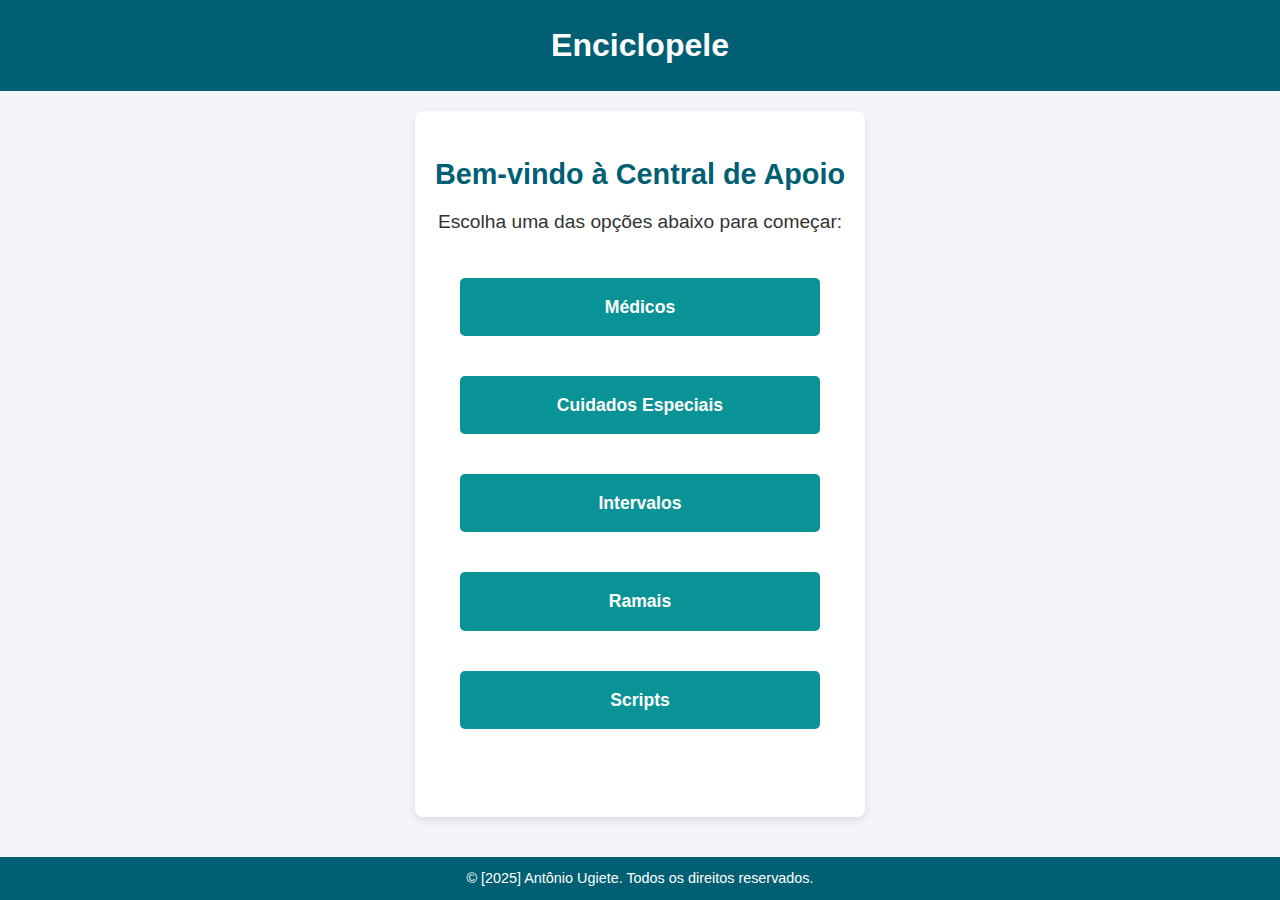
<file: index.html>
<!DOCTYPE html>
<html lang="pt-BR">
<head>
    <meta charset="UTF-8">
    <meta name="viewport" content="width=device-width, initial-scale=1.0">
    <title>Enciclopele</title>
    <link rel="stylesheet" href="styles.css">
</head>
<body>
    <header>
        <div class="logo">
            <h1>Enciclopele</h1>
        </div>
    </header>

    <main>
        <section>
            <h2>Bem-vindo à Central de Apoio</h2>
            <p>Escolha uma das opções abaixo para começar:</p>
            <div class="buttons">
                <a href="medicos.html">Médicos</a>
                <a href="cuidados.html">Cuidados Especiais</a>
                <a href="intervalos.html">Intervalos</a>
                <a href="ramais.html">Ramais</a>
                <a href="scripts.html">Scripts</a>
            </div>
        </section>
    </main>

    <footer>
        <p>&copy; [2025] Antônio Ugiete. Todos os direitos reservados.</p>
    </footer>
</body>
</html>
</file>
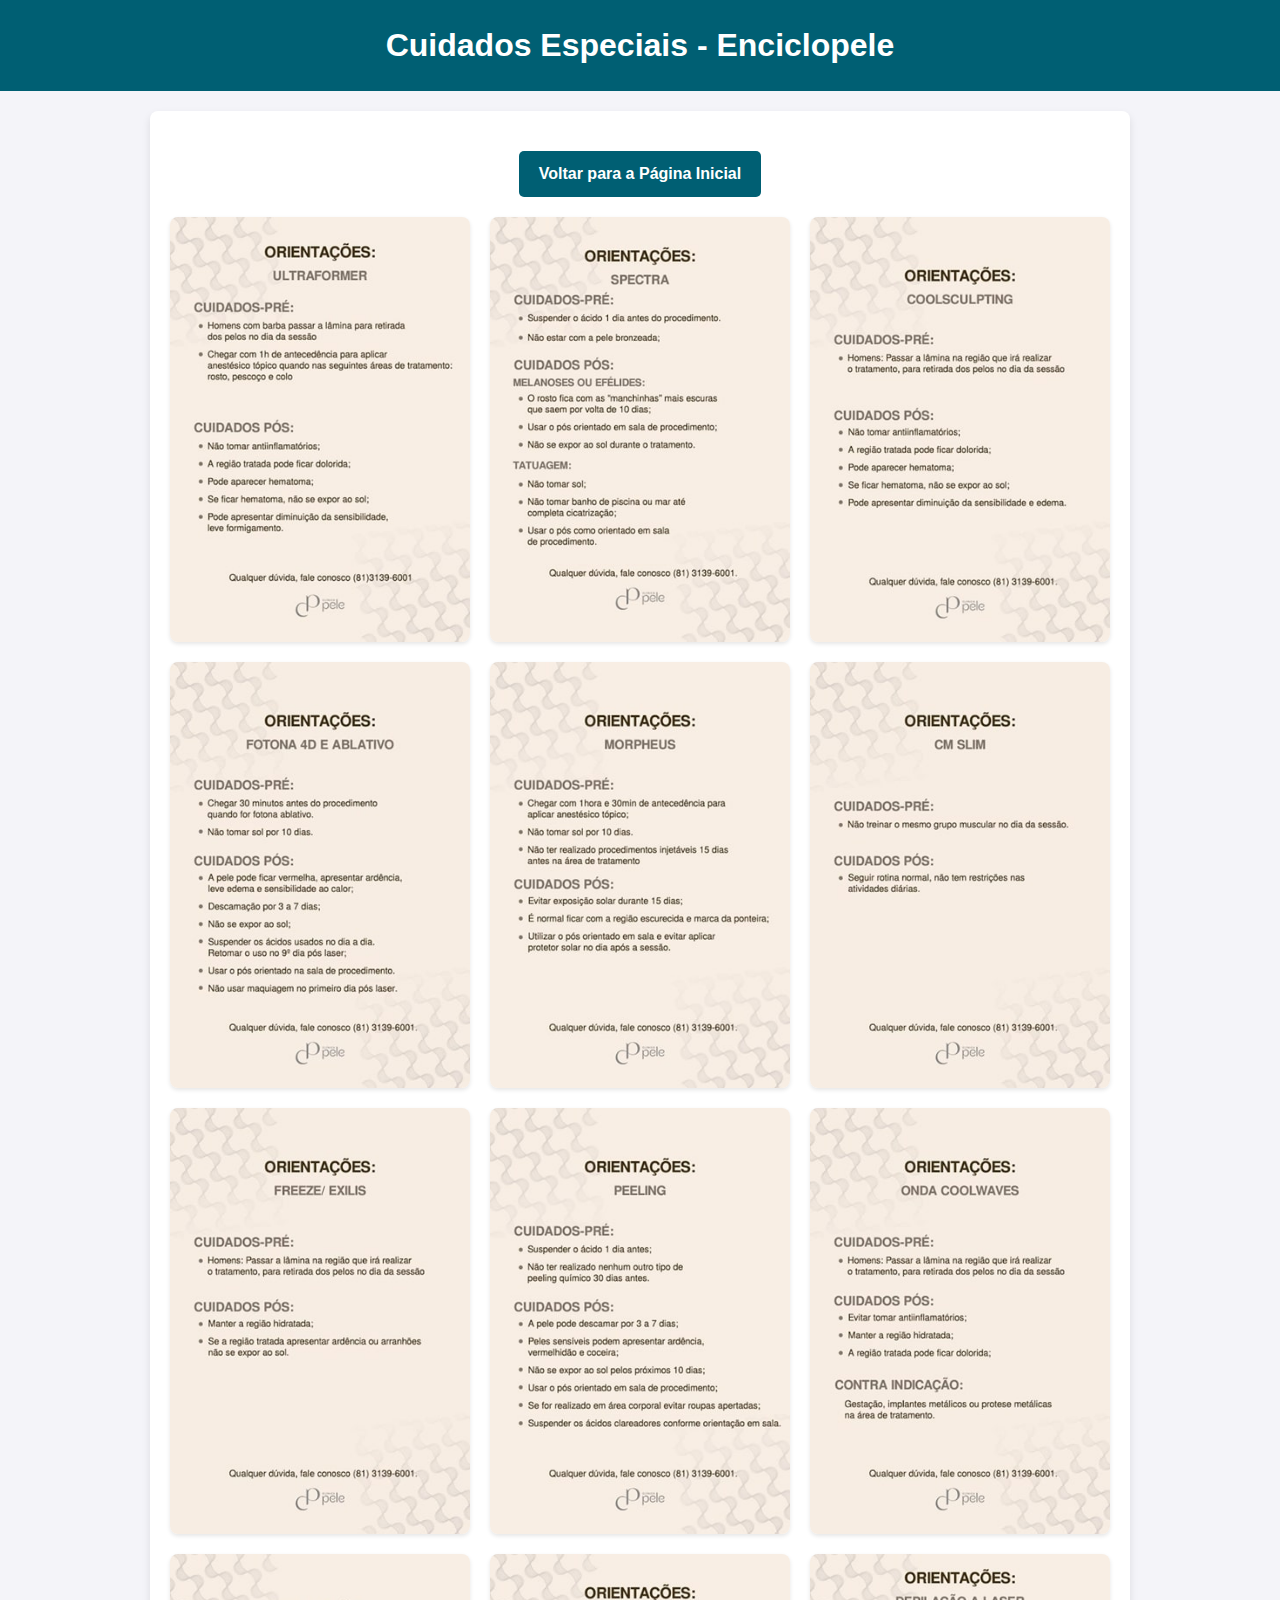
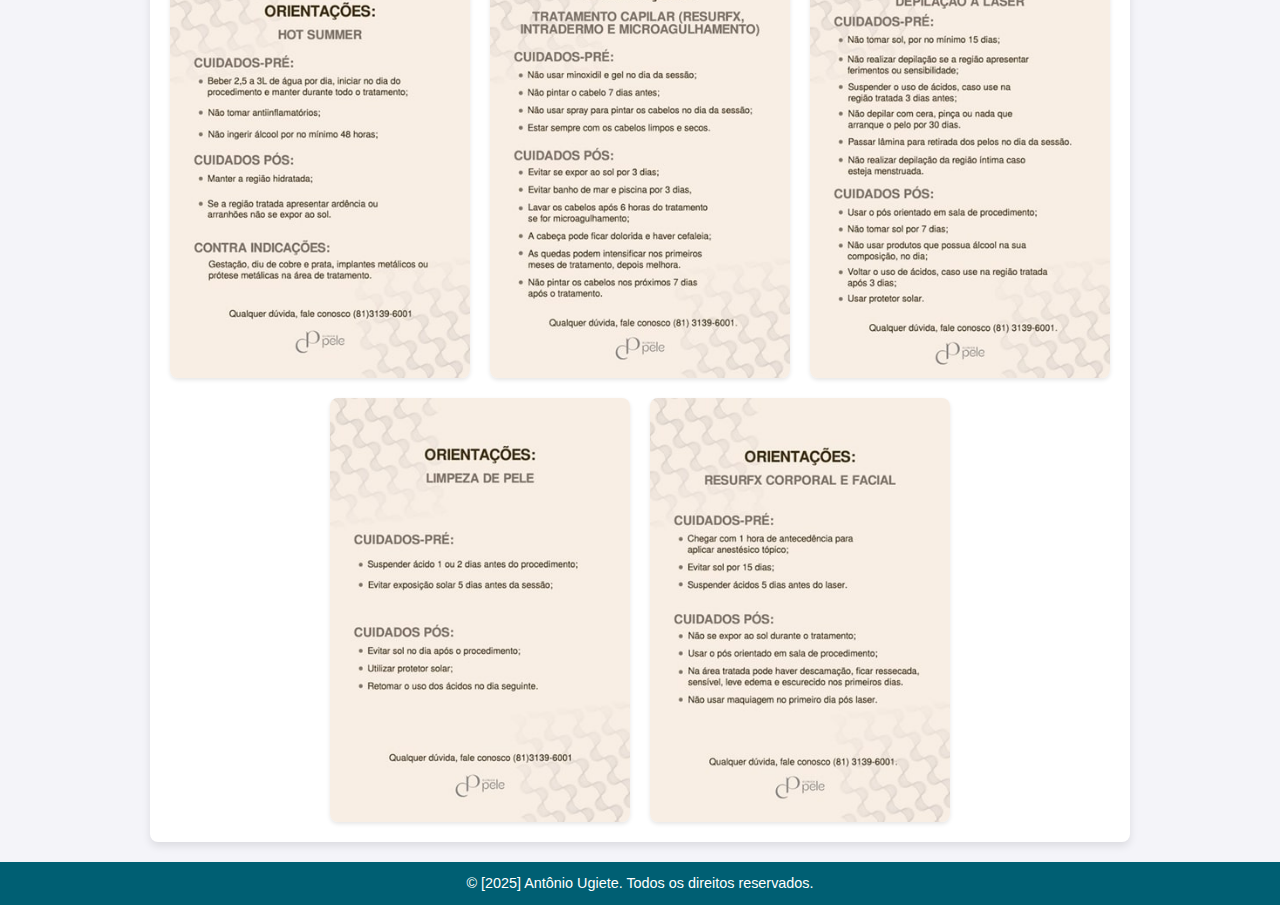
<file: cuidados.html>
<!DOCTYPE html>
<html lang="pt-BR">
<head>
    <meta charset="UTF-8">
    <meta name="viewport" content="width=device-width, initial-scale=1.0">
    <title>Cuidados Especiais</title>
    <link rel="stylesheet" href="style_cuidados.css">
</head>
<body>
    <header>
        <div class="logo">
            <h1>Cuidados Especiais - Enciclopele</h1>
        </div>
    </header>

    <main>
        <section>
            <a href="index.html" class="button-voltar">Voltar para a Página Inicial</a>
        </section>
        <section class="image-gallery">
            <!-- 14 imagens divididas em fileiras de 3 -->
            <div class="image-row">
                <img src="imagens/1.jpg" alt="Imagem 1">
                <img src="imagens/2.jpg" alt="Imagem 2">
                <img src="imagens/3.jpg" alt="Imagem 3">
            </div>
            <div class="image-row">
                <img src="imagens/4.jpg" alt="Imagem 4">
                <img src="imagens/5.jpg" alt="Imagem 5">
                <img src="imagens/6.jpg" alt="Imagem 6">
            </div>
            <div class="image-row">
                <img src="imagens/7.jpg" alt="Imagem 7">
                <img src="imagens/8.jpg" alt="Imagem 8">
                <img src="imagens/9.jpg" alt="Imagem 9">
            </div>
            <div class="image-row">
                <img src="imagens/10.jpg" alt="Imagem 10">
                <img src="imagens/11.jpg" alt="Imagem 11">
                <img src="imagens/12.jpg" alt="Imagem 12">
            </div>
            <div class="image-row">
                <img src="imagens/13.jpg" alt="Imagem 13">
                <img src="imagens/14.jpg" alt="Imagem 14">
            </div>
        </section>
    </main>

    <footer>
        <p>&copy; [2025] Antônio Ugiete. Todos os direitos reservados.</p>
    </footer>
</body>
</html>
</file>
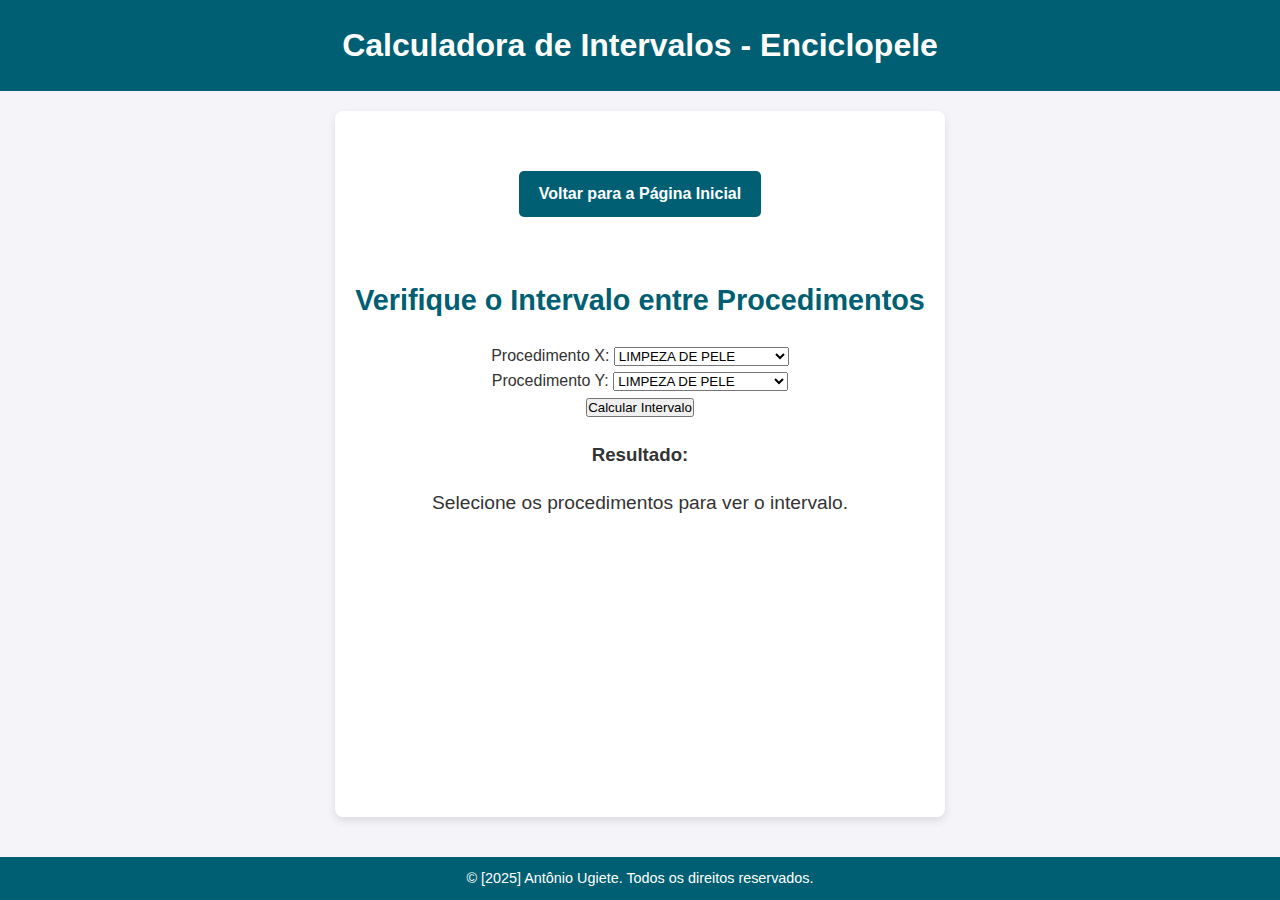
<file: intervalos.html>
<!DOCTYPE html>
<html lang="pt-BR">
<head>
    <meta charset="UTF-8">
    <meta name="viewport" content="width=device-width, initial-scale=1.0">
    <title>Calculadora de Intervalos</title>
    <link rel="stylesheet" href="style_calculadora.css">
</head>
<body>
    <header>
        <div class="logo">
            <h1>Calculadora de Intervalos - Enciclopele</h1>
        </div>
    </header>

    <main>
        <section>
            <a href="index.html" class="button-voltar">Voltar para a Página Inicial</a>
        </section>
        
        <section>
            <h2>Verifique o Intervalo entre Procedimentos</h2>
            <form id="intervalForm">
                <div>
                    <label for="procedimentoX">Procedimento X:</label>
                    <select id="procedimentoX" name="procedimentoX">
                        <!-- Populado dinamicamente -->
                    </select>
                </div>

                <div>
                    <label for="procedimentoY">Procedimento Y:</label>
                    <select id="procedimentoY" name="procedimentoY">
                        <!-- Populado dinamicamente -->
                    </select>
                </div>

                <button type="button" onclick="calcularIntervalo()">Calcular Intervalo</button>
            </form>

            <div id="resultado" style="margin-top: 20px;">
                <h3>Resultado:</h3>
                <p id="intervaloResultado">Selecione os procedimentos para ver o intervalo.</p>
            </div>
        </section>
    </main>

    <footer>
        <p>&copy; [2025] Antônio Ugiete. Todos os direitos reservados.</p>
    </footer>

    <script src="calculadora_intervalos.js"></script>
</body>
</html>
</file>
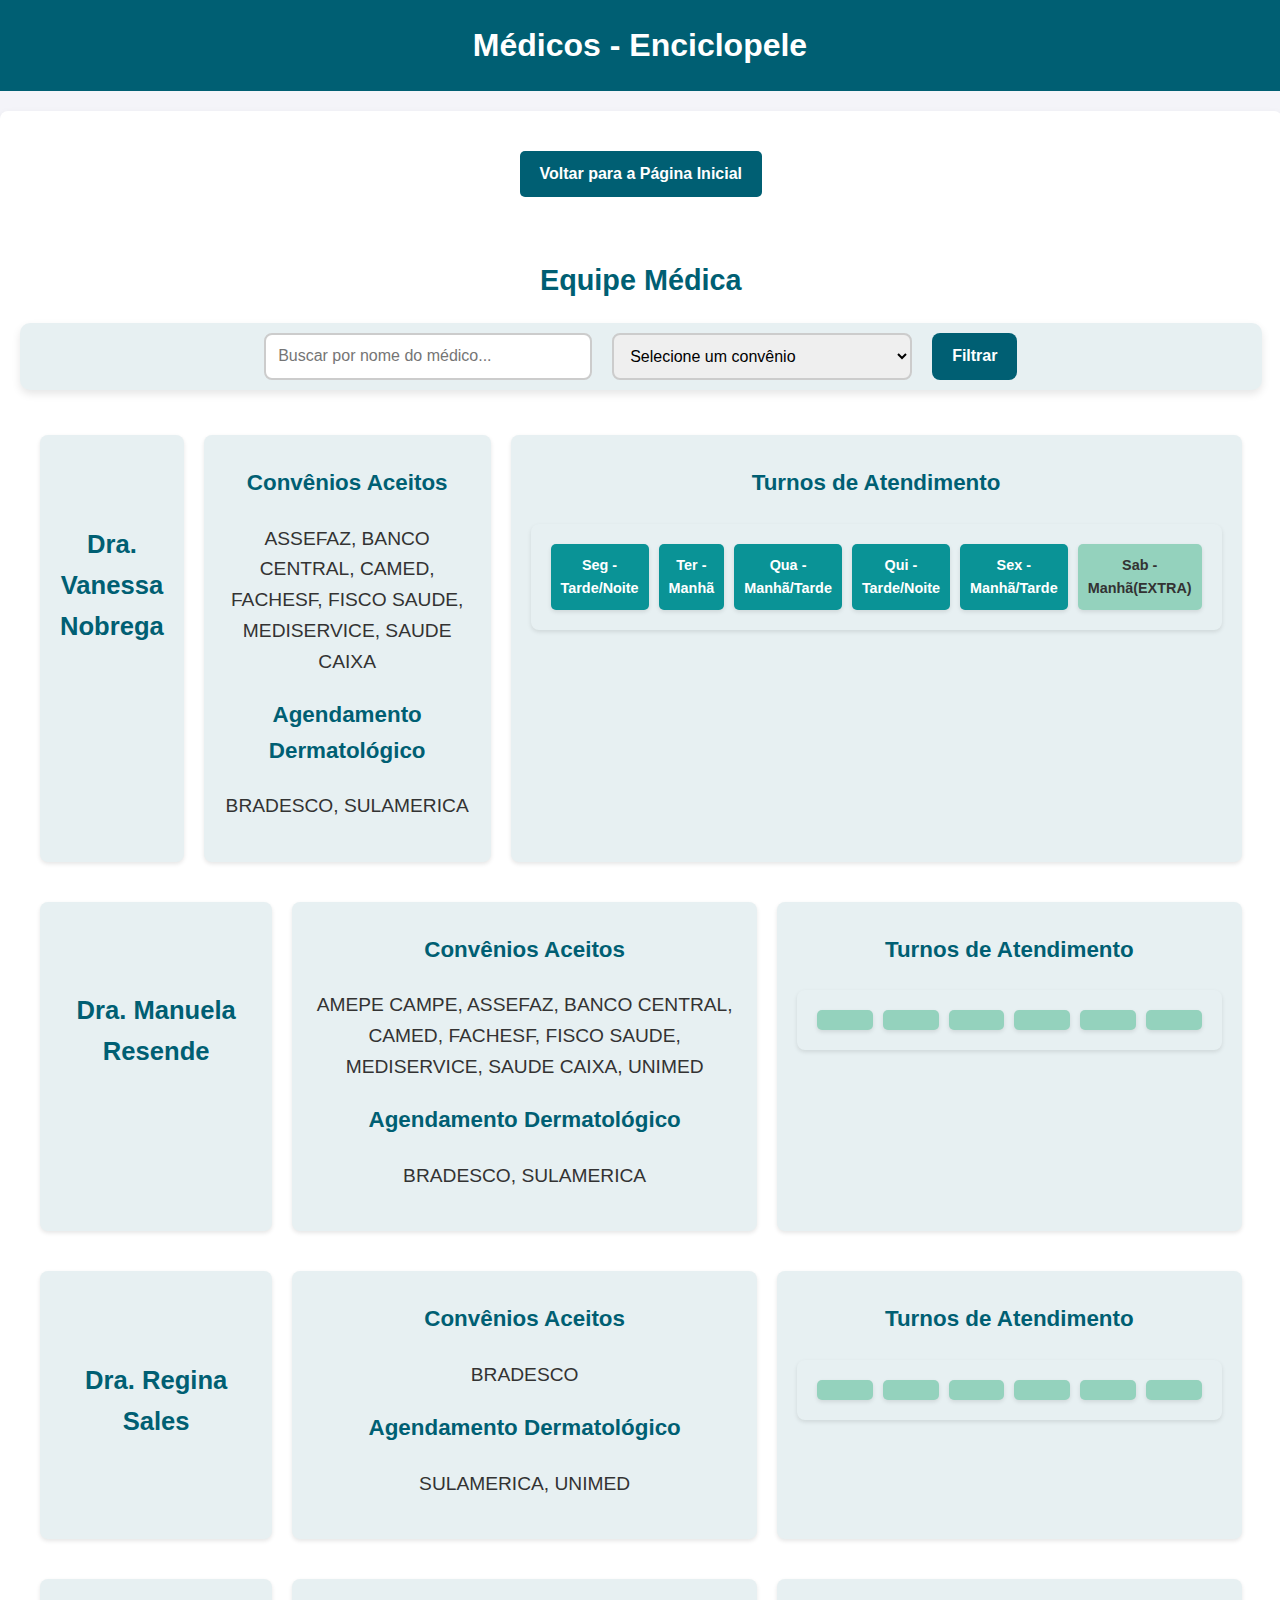
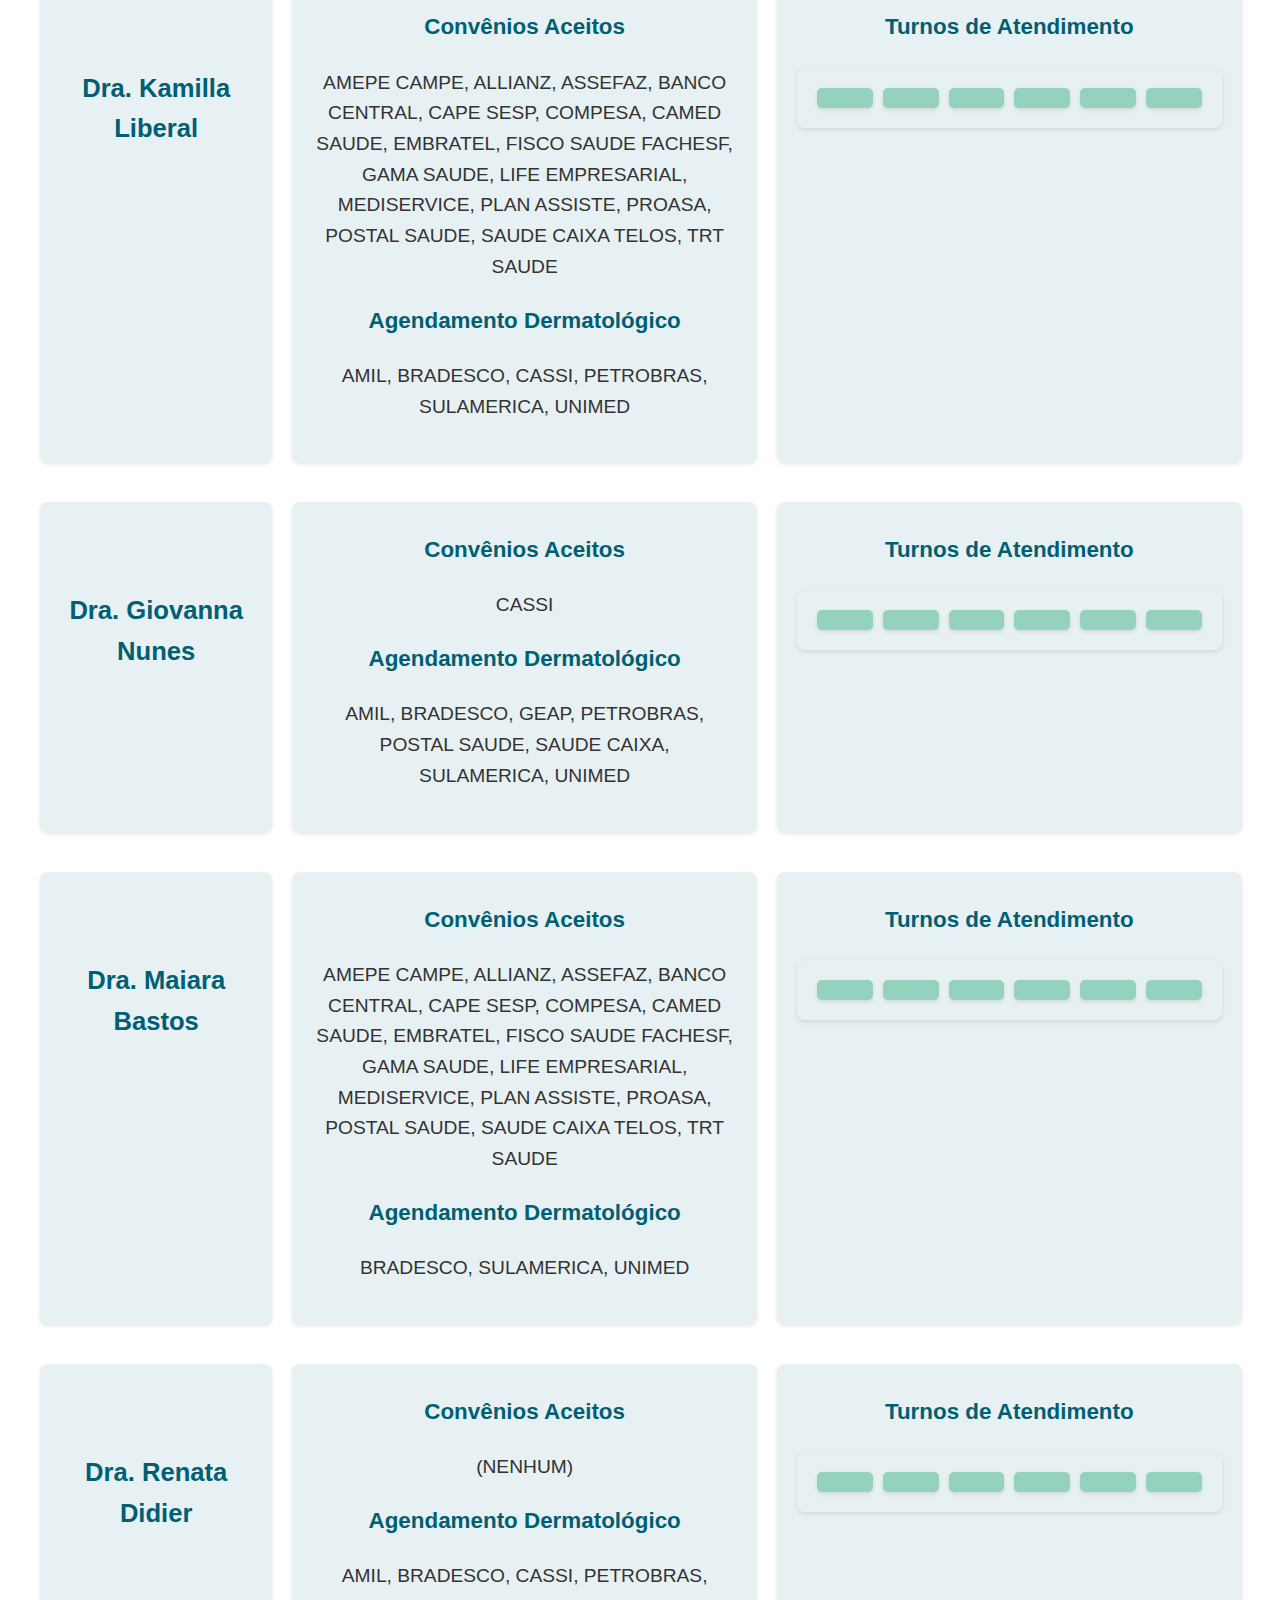
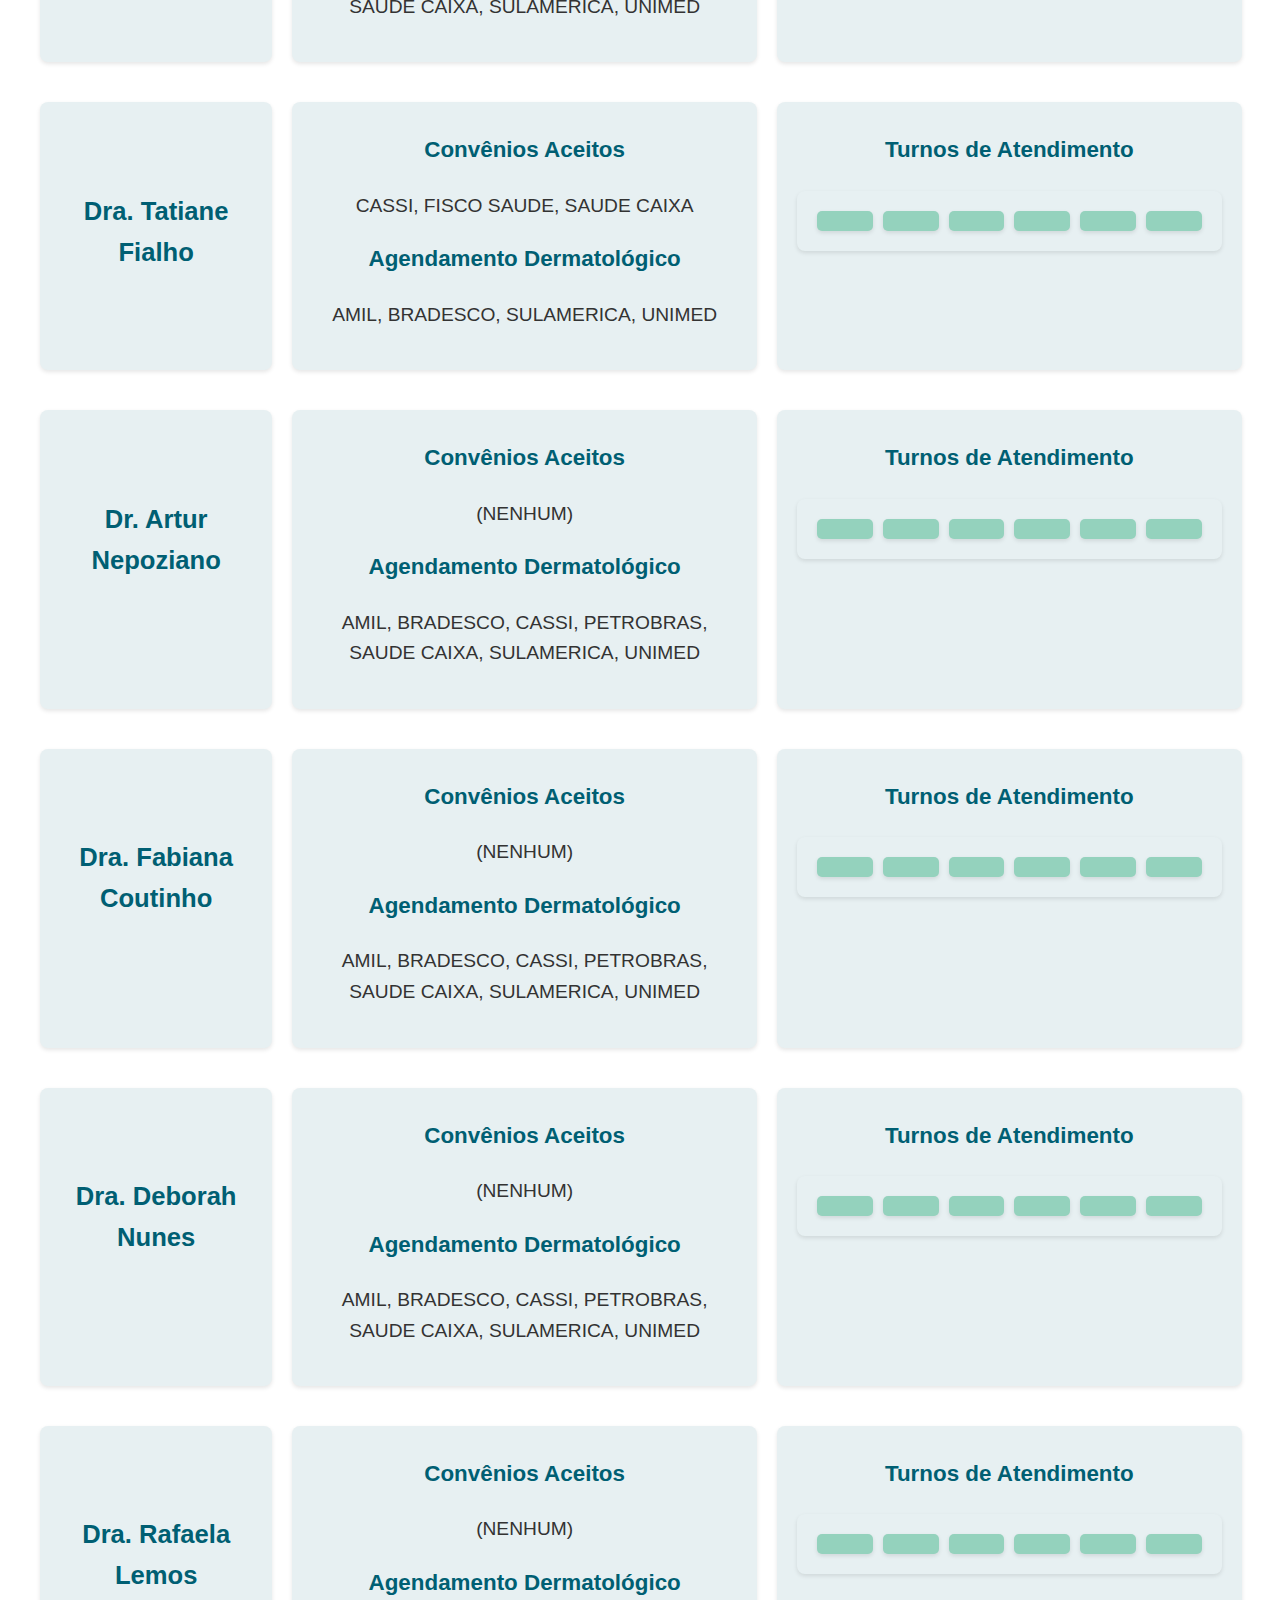
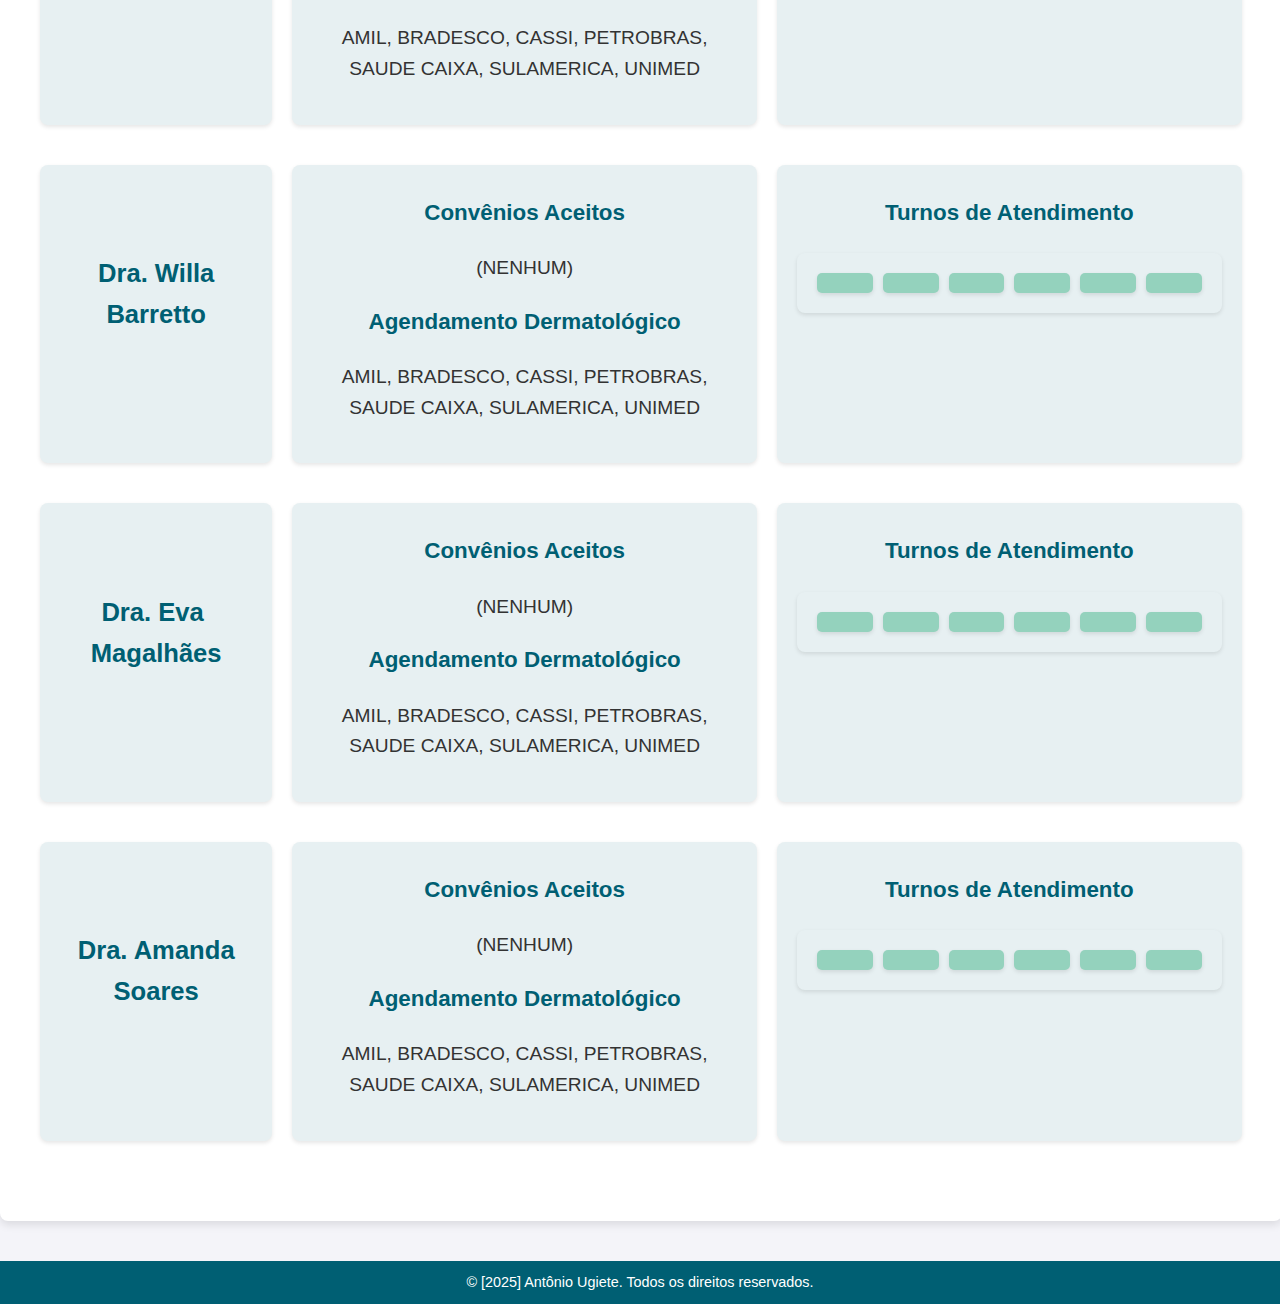
<file: medicos.html>
<!DOCTYPE html>
<html lang="pt-BR">
<head>
    <meta charset="UTF-8">
    <meta name="viewport" content="width=device-width, initial-scale=1.0">
    <title>Médicos</title>
    <link rel="stylesheet" href="style_medico.css">
    <script defer src="filter_medicos.js"></script>
</head>
<body>
    <header>
        <div class="logo">
            <h1>Médicos - Enciclopele</h1>
        </div>
    </header>

    <main>
        <section>
            <a href="index.html" class="button">Voltar para a Página Inicial</a>
        </section>

        <section>
            <h2>Equipe Médica</h2>
            
            <!-- Barra de busca e filtro de convênios -->
            <div class="search-filter">
                <input type="text" id="searchBar" placeholder="Buscar por nome do médico...">
                <select id="filterConvenio">
                    <option value="">Selecione um convênio</option>
                    <option value="Convênio A">Convênio A</option>
                    <option value="Convênio B">Convênio B</option>
                    <option value="Convênio C">Convênio C</option>
                    <option value="Bradesco">Bradesco</option>
                </select>
                <button onclick="filterMedicos()">Filtrar</button>
            </div>
            <br>
            <div id="medicosContainer">
                <div class="main-content">
                    <div>
                        <h3>‎</h3>
                        <h2>Dra. Vanessa <br>Nobrega</h2>
                    </div>
                    <div>
                        <h3>Convênios Aceitos</h3>
                        <p>ASSEFAZ, BANCO CENTRAL, CAMED, FACHESF, FISCO SAUDE, MEDISERVICE, SAUDE CAIXA</p>
                        <h3>Agendamento Dermatológico</h3>
                        <p>BRADESCO, SULAMERICA</p>
                    </div>
                    <div>
                        <h3>Turnos de Atendimento</h3>
                        <div class="schedule">
                            <div>Seg - Tarde/Noite</div>
                            <div>Ter - Manhã</div>
                            <div>Qua - Manhã/Tarde</div>
                            <div>Qui - Tarde/Noite</div>
                            <div>Sex - Manhã/Tarde</div>
                            <div class="off">Sab - Manhã(EXTRA)</div>
                        </div>
                    </div>
                </div>

                <div class="main-content">
                    <div>
                        <h3>‎</h3>
                        <h2>Dra. Manuela <br>Resende</h2>
                    </div>
                    <div>
                        <h3>Convênios Aceitos</h3>
                        <p>AMEPE CAMPE, ASSEFAZ, BANCO CENTRAL, CAMED, FACHESF, FISCO SAUDE, MEDISERVICE, SAUDE CAIXA, UNIMED</p>
                        <h3>Agendamento Dermatológico</h3>
                        <p>BRADESCO, SULAMERICA</p>
                    </div>
                    <div>
                        <h3>Turnos de Atendimento</h3>
                        <div class="schedule">
                            <div class="off"></div>
                            <div class="off"></div>
                            <div class="off"></div>
                            <div class="off"></div>
                            <div class="off"></div>
                            <div class="off"></div>
                        </div>
                    </div>
                </div>

                <div class="main-content">
                    <div>
                        <h3>‎</h3>
                        <h2>Dra. Regina <br>Sales</h2>
                    </div>
                    <div>
                        <h3>Convênios Aceitos</h3>
                        <p>BRADESCO</p>
                        <h3>Agendamento Dermatológico</h3>
                        <p>SULAMERICA, UNIMED</p>
                    </div>
                    <div>
                        <h3>Turnos de Atendimento</h3>
                        <div class="schedule">
                            <div class="off"></div>
                            <div class="off"></div>
                            <div class="off"></div>
                            <div class="off"></div>
                            <div class="off"></div>
                            <div class="off"></div>
                        </div>
                    </div>
                </div>

                <div class="main-content">
                    <div>
                        <h3>‎</h3>
                        <h2>Dra. Kamilla <br>Liberal</h2>
                    </div>
                    <div>
                        <h3>Convênios Aceitos</h3>
                        <p>AMEPE CAMPE, ALLIANZ, ASSEFAZ, BANCO CENTRAL, CAPE SESP, COMPESA, CAMED SAUDE, EMBRATEL, FISCO SAUDE
                            FACHESF, GAMA SAUDE, LIFE EMPRESARIAL, MEDISERVICE, PLAN ASSISTE, PROASA, POSTAL SAUDE, SAUDE CAIXA
                            TELOS, TRT SAUDE
                            </p>
                        <h3>Agendamento Dermatológico</h3>
                        <p>AMIL, BRADESCO, CASSI, PETROBRAS, SULAMERICA, UNIMED</p>
                    </div>
                    <div>
                        <h3>Turnos de Atendimento</h3>
                        <div class="schedule">
                            <div class="off"></div>
                            <div class="off"></div>
                            <div class="off"></div>
                            <div class="off"></div>
                            <div class="off"></div>
                            <div class="off"></div>
                        </div>
                    </div>
                </div>

                <div class="main-content">
                    <div>
                        <h3>‎</h3>
                        <h2>Dra. Giovanna <br>Nunes</h2>
                    </div>
                    <div>
                        <h3>Convênios Aceitos</h3>
                        <p>CASSI</p>
                        <h3>Agendamento Dermatológico</h3>
                        <p>AMIL, BRADESCO, GEAP, PETROBRAS, POSTAL SAUDE, SAUDE CAIXA, SULAMERICA, UNIMED</p>
                    </div>
                    <div>
                        <h3>Turnos de Atendimento</h3>
                        <div class="schedule">
                            <div class="off"></div>
                            <div class="off"></div>
                            <div class="off"></div>
                            <div class="off"></div>
                            <div class="off"></div>
                            <div class="off"></div>
                        </div>
                    </div>
                </div>

                <div class="main-content">
                    <div>
                        <h3>‎</h3>
                        <h2>Dra. Maiara <br>Bastos</h2>
                    </div>
                    <div>
                        <h3>Convênios Aceitos</h3>
                        <p>AMEPE CAMPE, ALLIANZ, ASSEFAZ, BANCO CENTRAL, CAPE SESP, COMPESA, CAMED SAUDE, EMBRATEL, FISCO SAUDE
                            FACHESF, GAMA SAUDE, LIFE EMPRESARIAL, MEDISERVICE, PLAN ASSISTE, PROASA, POSTAL SAUDE, SAUDE CAIXA
                            TELOS, TRT SAUDE
                            </p>
                        <h3>Agendamento Dermatológico</h3>
                        <p>BRADESCO, SULAMERICA, UNIMED</p>
                    </div>
                    <div>
                        <h3>Turnos de Atendimento</h3>
                        <div class="schedule">
                            <div class="off"></div>
                            <div class="off"></div>
                            <div class="off"></div>
                            <div class="off"></div>
                            <div class="off"></div>
                            <div class="off"></div>
                        </div>
                    </div>
                </div>

                <div class="main-content">
                    <div>
                        <h3>‎</h3>
                        <h2>Dra. Renata <br>Didier</h2>
                    </div>
                    <div>
                        <h3>Convênios Aceitos</h3>
                        <p>(NENHUM)</p>
                        <h3>Agendamento Dermatológico</h3>
                        <p>AMIL, BRADESCO, CASSI, PETROBRAS, SAUDE CAIXA, SULAMERICA, UNIMED</p>
                    </div>
                    <div>
                        <h3>Turnos de Atendimento</h3>
                        <div class="schedule">
                            <div class="off"></div>
                            <div class="off"></div>
                            <div class="off"></div>
                            <div class="off"></div>
                            <div class="off"></div>
                            <div class="off"></div>
                        </div>
                    </div>
                </div>

                <div class="main-content">
                    <div>
                        <h3>‎</h3>
                        <h2>Dra. Tatiane <br>Fialho</h2>
                    </div>
                    <div>
                        <h3>Convênios Aceitos</h3>
                        <p>CASSI, FISCO SAUDE, SAUDE CAIXA</p>
                        <h3>Agendamento Dermatológico</h3>
                        <p>AMIL, BRADESCO, SULAMERICA, UNIMED</p>
                    </div>
                    <div>
                        <h3>Turnos de Atendimento</h3>
                        <div class="schedule">
                            <div class="off"></div>
                            <div class="off"></div>
                            <div class="off"></div>
                            <div class="off"></div>
                            <div class="off"></div>
                            <div class="off"></div>
                        </div>
                    </div>
                </div>

                <div class="main-content">
                    <div>
                        <h3>‎</h3>
                        <h2>Dr. Artur <br>Nepoziano</h2>
                    </div>
                    <div>
                        <h3>Convênios Aceitos</h3>
                        <p>(NENHUM)</p>
                        <h3>Agendamento Dermatológico</h3>
                        <p>AMIL, BRADESCO, CASSI, PETROBRAS, SAUDE CAIXA, SULAMERICA, UNIMED</p>
                    </div>
                    <div>
                        <h3>Turnos de Atendimento</h3>
                        <div class="schedule">
                            <div class="off"></div>
                            <div class="off"></div>
                            <div class="off"></div>
                            <div class="off"></div>
                            <div class="off"></div>
                            <div class="off"></div>
                        </div>
                    </div>
                </div>

                <div class="main-content">
                    <div>
                        <h3>‎</h3>
                        <h2>Dra. Fabiana <br>Coutinho</h2>
                    </div>
                    <div>
                        <h3>Convênios Aceitos</h3>
                        <p>(NENHUM)</p>
                        <h3>Agendamento Dermatológico</h3>
                        <p>AMIL, BRADESCO, CASSI, PETROBRAS, SAUDE CAIXA, SULAMERICA, UNIMED</p>
                    </div>
                    <div>
                        <h3>Turnos de Atendimento</h3>
                        <div class="schedule">
                            <div class="off"></div>
                            <div class="off"></div>
                            <div class="off"></div>
                            <div class="off"></div>
                            <div class="off"></div>
                            <div class="off"></div>
                        </div>
                    </div>
                </div>

                <div class="main-content">
                    <div>
                        <h3>‎</h3>
                        <h2>Dra. Deborah <br>Nunes</h2>
                    </div>
                    <div>
                        <h3>Convênios Aceitos</h3>
                        <p>(NENHUM)</p>
                        <h3>Agendamento Dermatológico</h3>
                        <p>AMIL, BRADESCO, CASSI, PETROBRAS, SAUDE CAIXA, SULAMERICA, UNIMED</p>
                    </div>
                    <div>
                        <h3>Turnos de Atendimento</h3>
                        <div class="schedule">
                            <div class="off"></div>
                            <div class="off"></div>
                            <div class="off"></div>
                            <div class="off"></div>
                            <div class="off"></div>
                            <div class="off"></div>
                        </div>
                    </div>
                </div>
                <div class="main-content">
                    <div>
                        <h3>‎</h3>
                        <h2>Dra. Rafaela <br>Lemos</h2>
                    </div>
                    <div>
                        <h3>Convênios Aceitos</h3>
                        <p>(NENHUM)</p>
                        <h3>Agendamento Dermatológico</h3>
                        <p>AMIL, BRADESCO, CASSI, PETROBRAS, SAUDE CAIXA, SULAMERICA, UNIMED</p>
                    </div>
                    <div>
                        <h3>Turnos de Atendimento</h3>
                        <div class="schedule">
                            <div class="off"></div>
                            <div class="off"></div>
                            <div class="off"></div>
                            <div class="off"></div>
                            <div class="off"></div>
                            <div class="off"></div>
                        </div>
                    </div>
                </div>
                <div class="main-content">
                    <div>
                        <h3>‎</h3>
                        <h2>Dra. Willa <br>Barretto</h2>
                    </div>
                    <div>
                        <h3>Convênios Aceitos</h3>
                        <p>(NENHUM)</p>
                        <h3>Agendamento Dermatológico</h3>
                        <p>AMIL, BRADESCO, CASSI, PETROBRAS, SAUDE CAIXA, SULAMERICA, UNIMED</p>
                    </div>
                    <div>
                        <h3>Turnos de Atendimento</h3>
                        <div class="schedule">
                            <div class="off"></div>
                            <div class="off"></div>
                            <div class="off"></div>
                            <div class="off"></div>
                            <div class="off"></div>
                            <div class="off"></div>
                        </div>
                    </div>
                </div>
                <div class="main-content">
                    <div>
                        <h3>‎</h3>
                        <h2>Dra. Eva <br>Magalhães</h2>
                    </div>
                    <div>
                        <h3>Convênios Aceitos</h3>
                        <p>(NENHUM)</p>
                        <h3>Agendamento Dermatológico</h3>
                        <p>AMIL, BRADESCO, CASSI, PETROBRAS, SAUDE CAIXA, SULAMERICA, UNIMED</p>
                    </div>
                    <div>
                        <h3>Turnos de Atendimento</h3>
                        <div class="schedule">
                            <div class="off"></div>
                            <div class="off"></div>
                            <div class="off"></div>
                            <div class="off"></div>
                            <div class="off"></div>
                            <div class="off"></div>
                        </div>
                    </div>
                </div>
                <div class="main-content">
                    <div>
                        <h3>‎</h3>
                        <h2>Dra. Amanda<br>Soares</h2>
                    </div>
                    <div>
                        <h3>Convênios Aceitos</h3>
                        <p>(NENHUM)</p>
                        <h3>Agendamento Dermatológico</h3>
                        <p>AMIL, BRADESCO, CASSI, PETROBRAS, SAUDE CAIXA, SULAMERICA, UNIMED</p>
                    </div>
                    <div>
                        <h3>Turnos de Atendimento</h3>
                        <div class="schedule">
                            <div class="off"></div>
                            <div class="off"></div>
                            <div class="off"></div>
                            <div class="off"></div>
                            <div class="off"></div>
                            <div class="off"></div>
                        </div>
                    </div>
                </div>
            </div>
        </section>
    </main>

    <footer>
        <p>&copy; [2025] Antônio Ugiete. Todos os direitos reservados.</p>
    </footer>
</body>
</html>
</file>
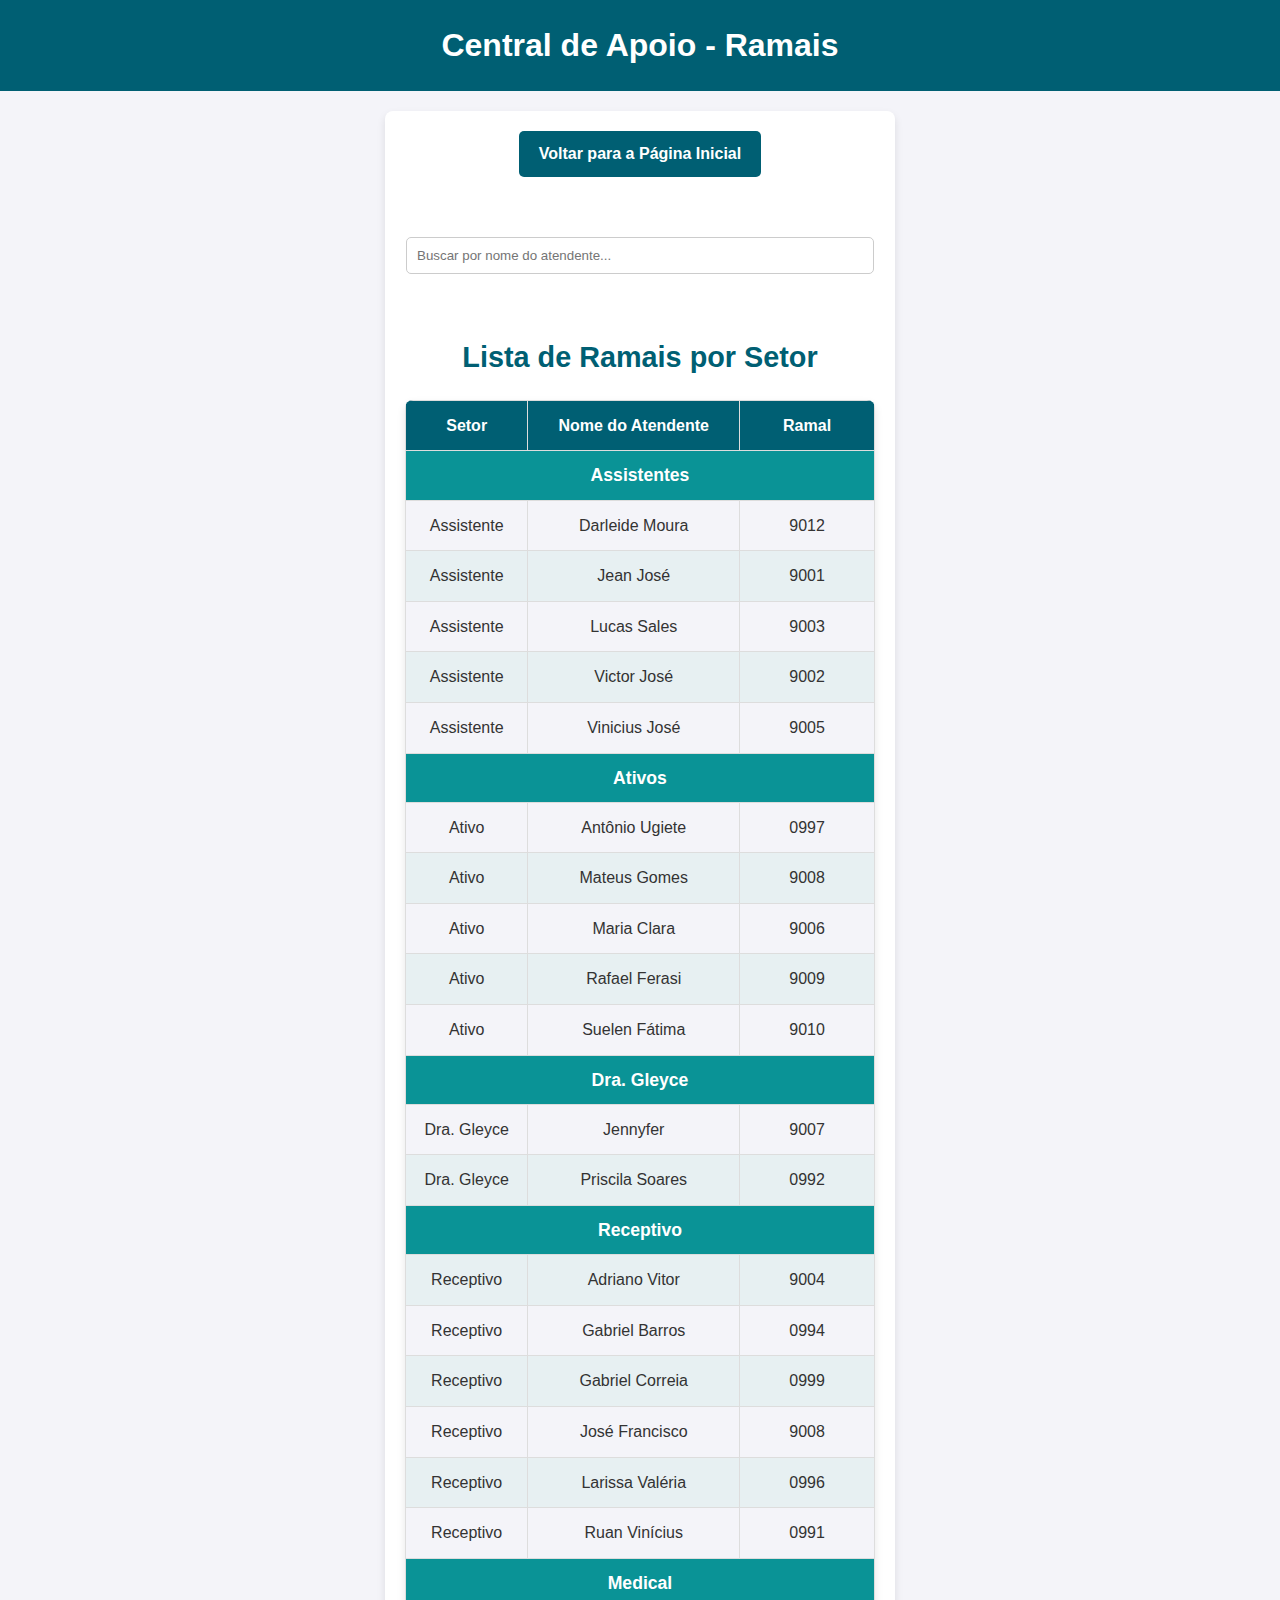
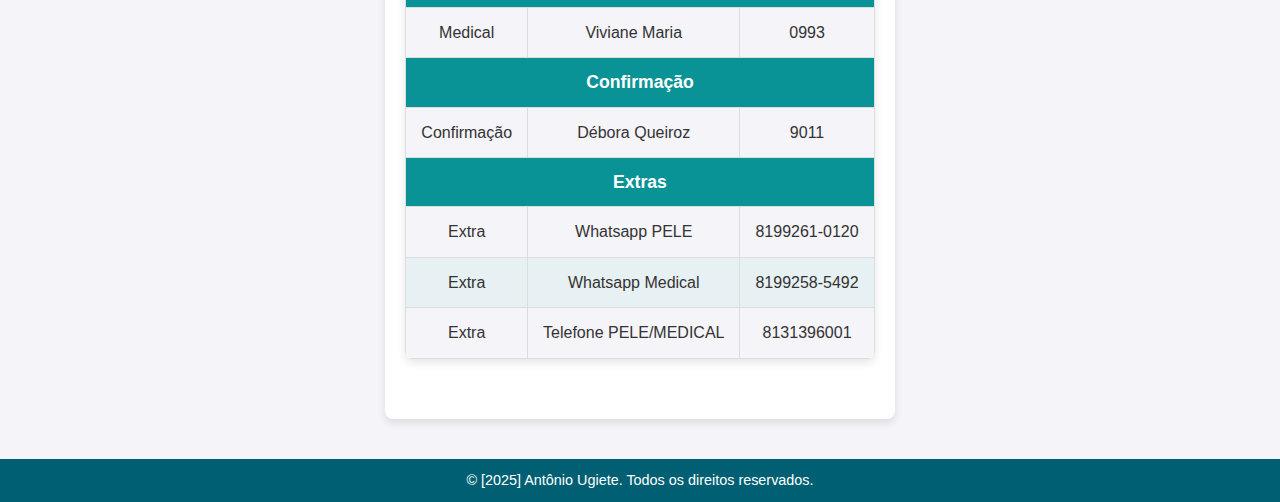
<file: ramais.html>
<!DOCTYPE html>
<html lang="pt-BR">
<head>
    <meta charset="UTF-8">
    <meta name="viewport" content="width=device-width, initial-scale=1.0">
    <title>Ramais</title>
    <link rel="stylesheet" href="style_ramal.css">
</head>
<body>
    <header>
        <div class="logo">
            <h1>Central de Apoio - Ramais</h1>
        </div>
    </header>

    <main>
        <section>
            <a href="index.html" class="button">Voltar para a Página Inicial</a>
        </section>

        <section>
            <input type="text" id="searchBar" placeholder="Buscar por nome do atendente..." oninput="filterTable()" style="width: 95%; padding: 10px; margin-bottom: 20px; border: 1px solid #ccc; border-radius: 5px;">
        </section>

        <section>
            <h2>Lista de Ramais por Setor</h2>
            <table>
                <thead>
                    <tr>
                        <th>Setor</th>
                        <th>Nome do Atendente</th>
                        <th>Ramal</th>
                    </tr>
                </thead>
                <tbody>
                    <tr class="sector-header">
                        <td colspan="3">Assistentes</td>
                    </tr>
                    <tr>
                        <td>Assistente</td>
                        <td>Darleide Moura</td>
                        <td>9012</td>
                    </tr>
                    <tr>
                        <td>Assistente</td>
                        <td>Jean José</td>
                        <td>9001</td>
                    </tr>
                    <tr>
                        <td>Assistente</td>
                        <td>Lucas Sales</td>
                        <td>9003</td>
                    </tr>
                    <tr>
                        <td>Assistente</td>
                        <td>Victor José</td>
                        <td>9002</td>
                    </tr>
                    <tr>
                        <td>Assistente</td>
                        <td>Vinicius José</td>
                        <td>9005</td>
                    </tr>

                    <tr class="sector-header">
                        <td colspan="3">Ativos</td>
                    </tr>
                    <tr>
                        <td>Ativo</td>
                        <td>Antônio Ugiete</td>
                        <td>0997</td>
                    </tr>
                    <tr>
                        <td>Ativo</td>
                        <td>Mateus Gomes</td>
                        <td>9008</td>
                    </tr>
                    <tr>
                        <td>Ativo</td>
                        <td>Maria Clara</td>
                        <td>9006</td>
                    </tr>
                    <tr>
                        <td>Ativo</td>
                        <td>Rafael Ferasi</td>
                        <td>9009</td>
                    </tr>
                    <tr>
                        <td>Ativo</td>
                        <td>Suelen Fátima</td>
                        <td>9010</td>
                    </tr>

                    <tr class="sector-header">
                        <td colspan="3">Dra. Gleyce</td>
                    </tr>
                    <tr>
                        <td>Dra. Gleyce</td>
                        <td>Jennyfer</td>
                        <td>9007</td>
                    </tr>
                    <tr>
                        <td>Dra. Gleyce</td>
                        <td>Priscila Soares</td>
                        <td>0992</td>
                    </tr>

                    <tr class="sector-header">
                        <td colspan="3">Receptivo</td>
                    </tr>
                    <tr>
                        <td>Receptivo</td>
                        <td>Adriano Vitor</td>
                        <td>9004</td>
                    </tr>
                    <tr>
                        <td>Receptivo</td>
                        <td>Gabriel Barros</td>
                        <td>0994</td>
                    </tr>
                    <tr>
                        <td>Receptivo</td>
                        <td>Gabriel Correia</td>
                        <td>0999</td>
                    </tr>
                    <tr>
                        <td>Receptivo</td>
                        <td>José Francisco</td>
                        <td>9008</td>
                    </tr>
                    <tr>
                        <td>Receptivo</td>
                        <td>Larissa Valéria</td>
                        <td>0996</td>
                    </tr>
                    <tr>
                        <td>Receptivo</td>
                        <td>Ruan Vinícius</td>
                        <td>0991</td>
                    </tr>

                    <tr class="sector-header">
                        <td colspan="3">Medical</td>
                    </tr>
                    <tr>
                        <td>Medical</td>
                        <td>Viviane Maria</td>
                        <td>0993</td>
                    </tr>

                    <tr class="sector-header">
                        <td colspan="3">Confirmação</td>
                    </tr>
                    <tr>
                        <td>Confirmação</td>
                        <td>Débora Queiroz</td>
                        <td>9011</td>
                    </tr>

                    <tr class="sector-header">
                        <td colspan="3">Extras</td>
                    </tr>
                    <tr>
                        <td>Extra</td>
                        <td>Whatsapp PELE</td>
                        <td>8199261-0120</td>
                    </tr>
                    <tr>
                        <td>Extra</td>
                        <td>Whatsapp Medical</td>
                        <td>8199258-5492</td>
                    </tr>
                    <tr>
                        <td>Extra</td>
                        <td>Telefone PELE/MEDICAL</td>
                        <td>8131396001</td>
                    </tr>
                
                </tbody>
            </table>
        </section>
    </main>

    <footer>
        <p>&copy; [2025] Antônio Ugiete. Todos os direitos reservados.</p>
    </footer>

    <script>
        function filterTable() {
            const searchValue = document.getElementById('searchBar').value.toLowerCase();
            const table = document.querySelector('table tbody');
            const rows = table.getElementsByTagName('tr');

            for (let row of rows) {
                if (!row.classList.contains('sector-header')) {
                    const nameCell = row.cells[1];
                    if (nameCell) {
                        const name = nameCell.textContent.toLowerCase();
                        row.style.display = name.includes(searchValue) ? '' : 'none';
                    }
                }
            }
        }
    </script>
</body>
</html>
</file>
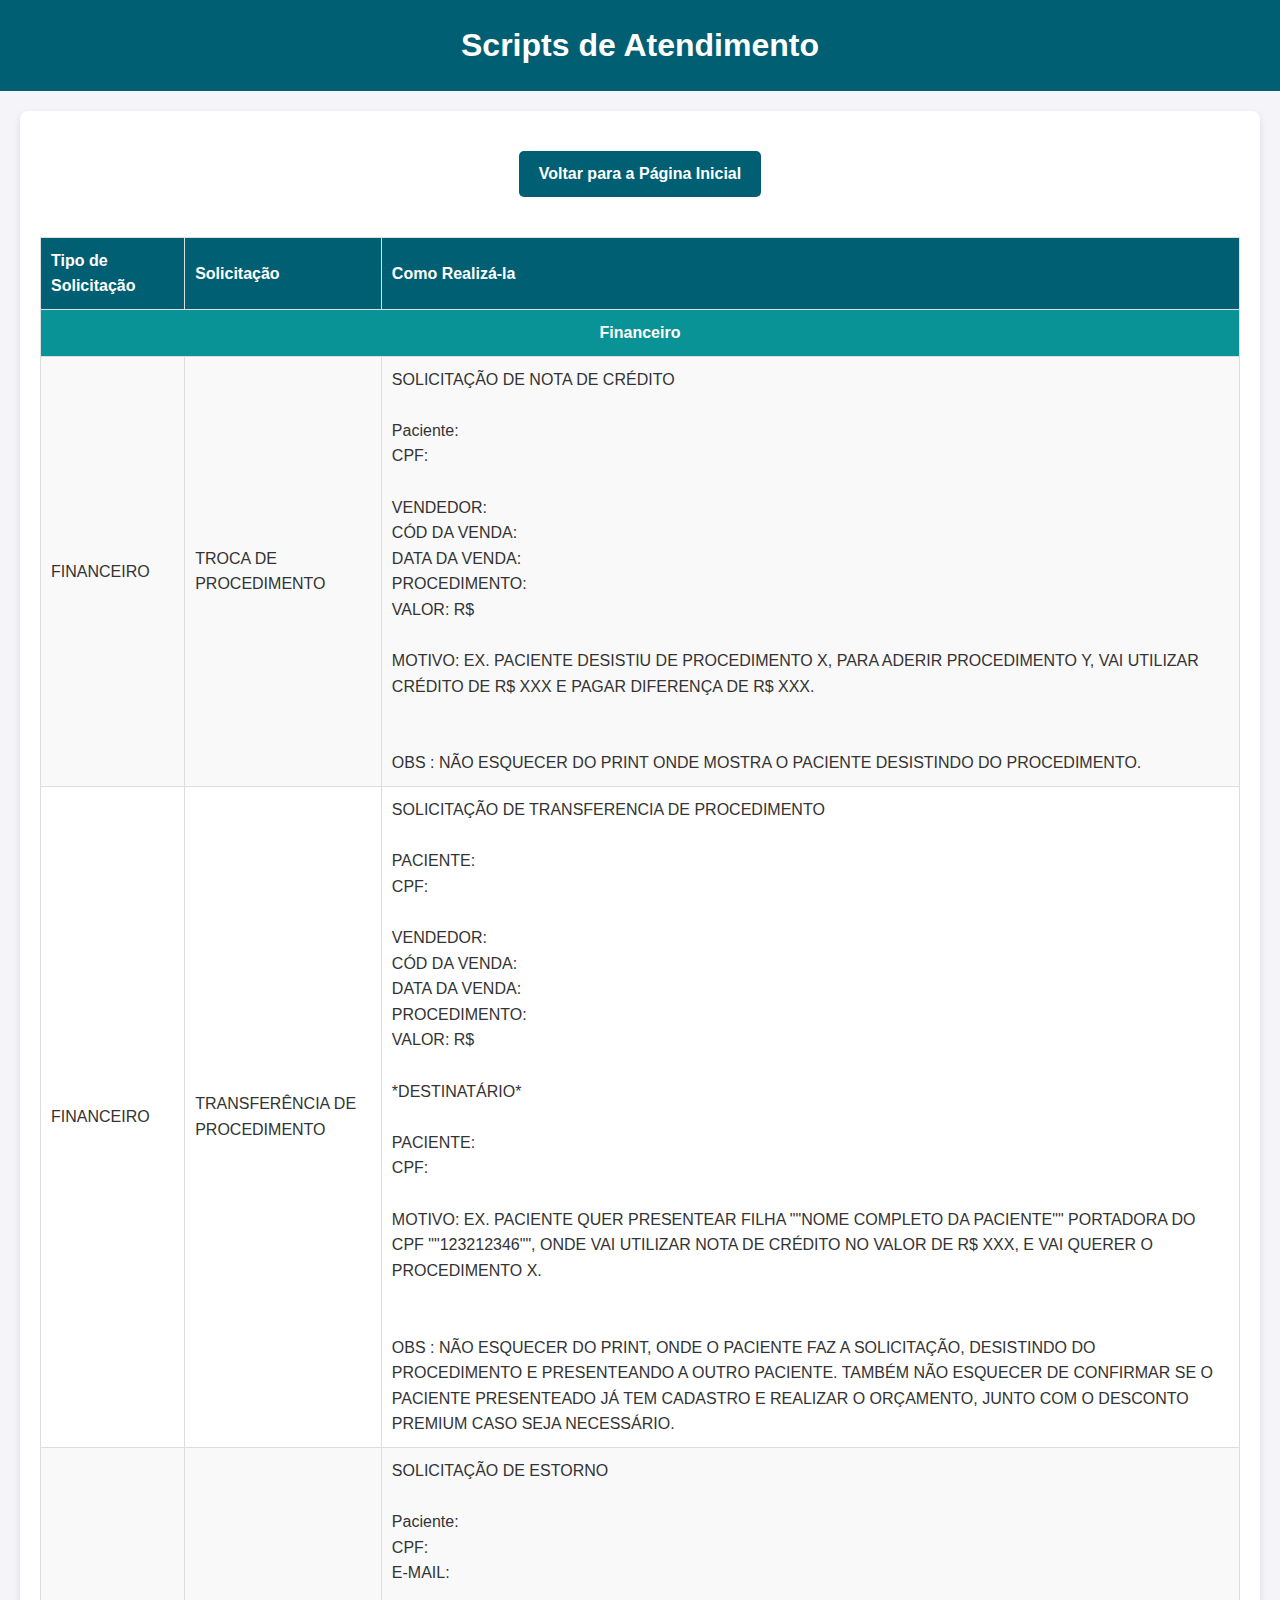
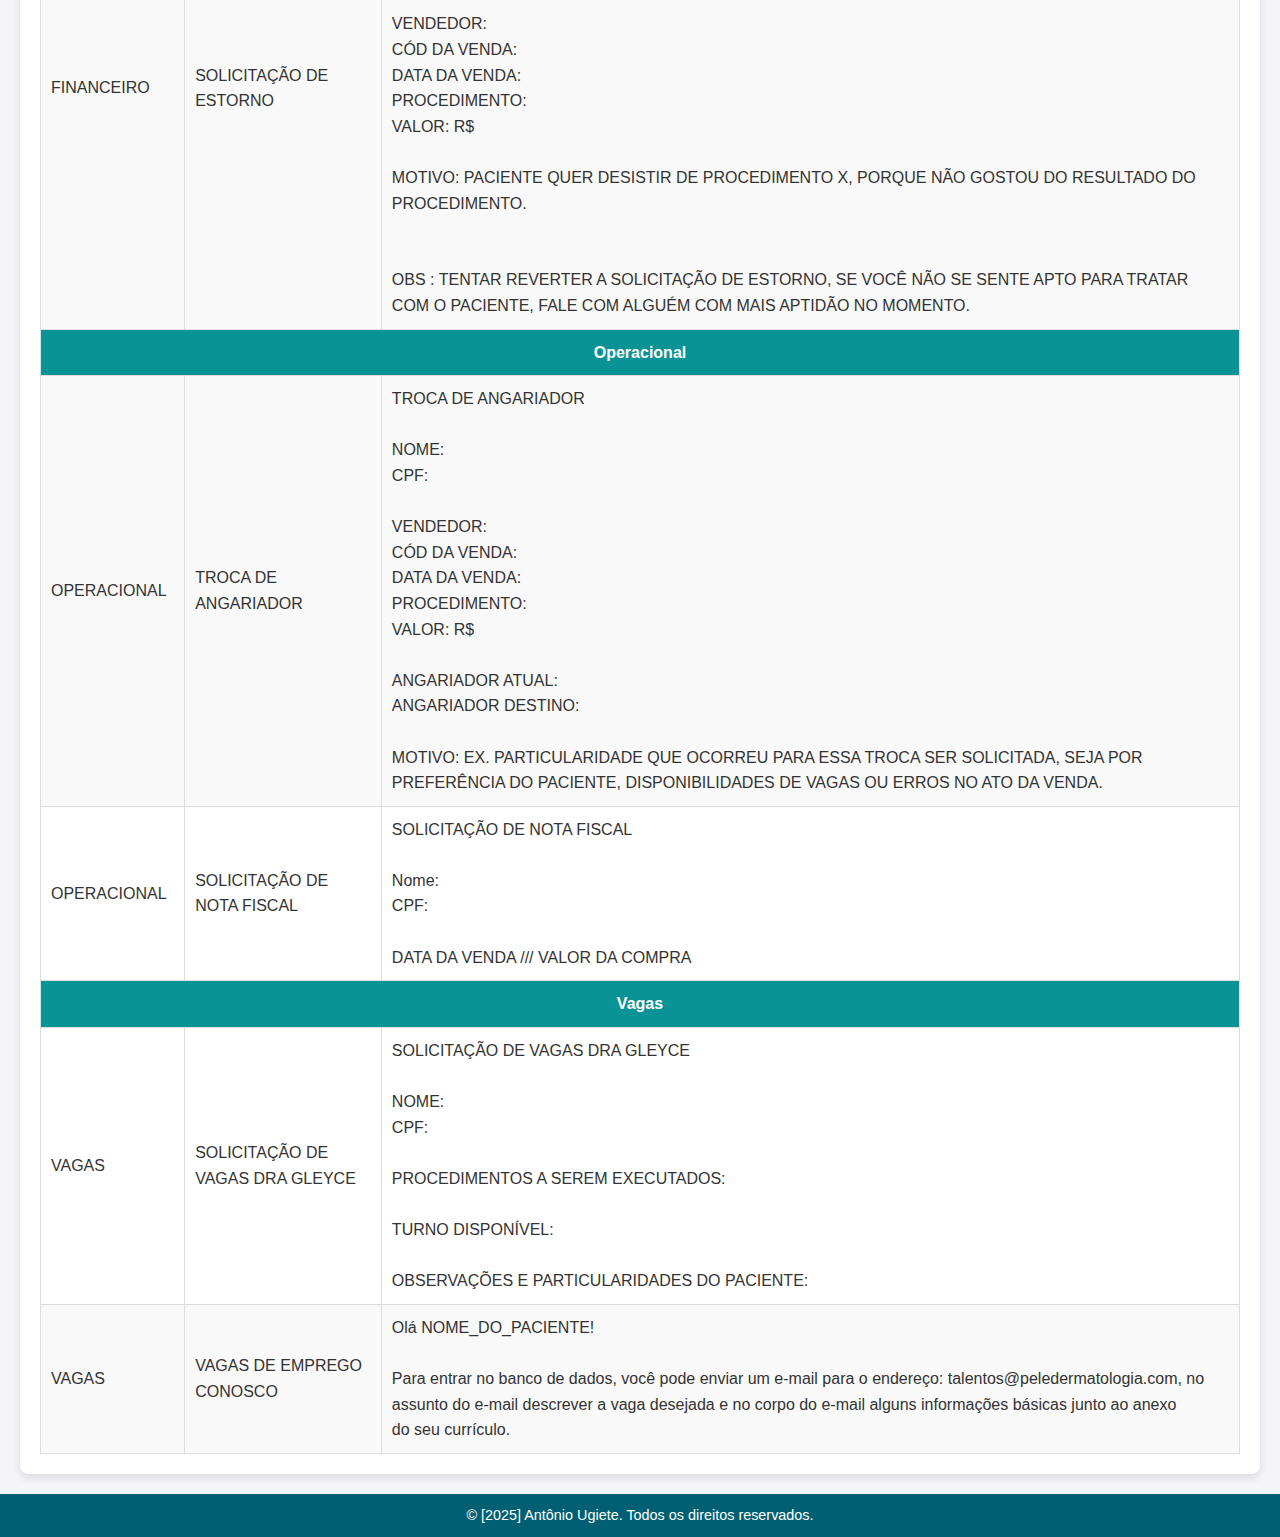
<file: scripts.html>
<!DOCTYPE html>
<html lang="pt-BR">
<head>
    <meta charset="UTF-8">
    <meta name="viewport" content="width=device-width, initial-scale=1.0">
    <title>Scripts de Atendimento - Enciclopele</title>
    <link rel="stylesheet" href="style_scripts.css">
</head>
<body>
    <header>
        <div class="logo">
            <h1>Scripts de Atendimento</h1>
        </div>
    </header>

    <main>
        <section>
            <a href="index.html" class="button-voltar">Voltar para a Página Inicial</a>
        </section>
        <section>
            <table class="script-table">
                <!-- Cabeçalho da Tabela -->
                <thead>
                    <tr>
                        <th>Tipo de Solicitação</th>
                        <th>Solicitação</th>
                        <th>Como Realizá-la</th>
                    </tr>
                </thead>
                <tbody>
                    <!-- Seção Financeiro -->
                    <tr>
                        <td colspan="3" class="category">Financeiro</td>
                    </tr>
                    <tr>
                        <td>FINANCEIRO</td>
                        <td>TROCA DE PROCEDIMENTO</td>
                        <td>SOLICITAÇÃO DE NOTA DE CRÉDITO <br>
                            <br>
                            Paciente: <br>
                            CPF: <br>
                            <br>
                            VENDEDOR: <br> 
                            CÓD DA VENDA: <br>
                            DATA DA VENDA: <br>
                            PROCEDIMENTO: <br>
                            VALOR: R$<br>
                            <br>
                            MOTIVO: EX. PACIENTE DESISTIU DE PROCEDIMENTO X, PARA ADERIR PROCEDIMENTO Y, VAI UTILIZAR CRÉDITO DE R$ XXX E PAGAR DIFERENÇA DE R$ XXX. <br>
                            <br>
                            <br>
                            OBS : NÃO ESQUECER DO PRINT ONDE MOSTRA O PACIENTE DESISTINDO DO PROCEDIMENTO. </td>
                    </tr>
                    
                    <tr>
                        <td>FINANCEIRO</td>
                        <td>TRANSFERÊNCIA DE PROCEDIMENTO</td>
                        <td>SOLICITAÇÃO DE TRANSFERENCIA DE PROCEDIMENTO <br>
                            <br>
                            PACIENTE:<br>
                            CPF:<br>
                            <br>
                            VENDEDOR:<br> 
                            CÓD DA VENDA:<br>
                            DATA DA VENDA:<br>
                            PROCEDIMENTO:<br>
                            VALOR: R$<br>
                            <br>
                            *DESTINATÁRIO*<br>
                            <br>
                            PACIENTE:<br>
                            CPF:<br>
                            <br>
                            MOTIVO: EX. PACIENTE QUER PRESENTEAR FILHA ""NOME COMPLETO DA PACIENTE"" PORTADORA DO CPF ""123212346"", ONDE VAI UTILIZAR NOTA DE CRÉDITO NO VALOR DE R$ XXX, E VAI QUERER O PROCEDIMENTO X. <br>
                            <br>
                            <br>
                            OBS : NÃO ESQUECER DO PRINT, ONDE O PACIENTE FAZ A SOLICITAÇÃO, DESISTINDO DO PROCEDIMENTO E PRESENTEANDO A OUTRO PACIENTE. TAMBÉM NÃO ESQUECER DE CONFIRMAR SE O PACIENTE PRESENTEADO JÁ TEM CADASTRO E REALIZAR O ORÇAMENTO, JUNTO COM O DESCONTO PREMIUM CASO SEJA NECESSÁRIO.
                            </td>
                    </tr>

                    <tr>
                        <td>FINANCEIRO</td>
                        <td>SOLICITAÇÃO DE ESTORNO</td>
                        <td>SOLICITAÇÃO DE ESTORNO <br>
                            <br>
                            Paciente:<br>
                            CPF:<br>
                            E-MAIL:<br>
                            <br>
                            VENDEDOR: <br>
                            CÓD DA VENDA: <br>
                            DATA DA VENDA: <br>
                            PROCEDIMENTO: <br>
                            VALOR: R$<br>
                            <br>
                            MOTIVO: PACIENTE QUER DESISTIR DE PROCEDIMENTO X, PORQUE NÃO GOSTOU DO RESULTADO DO PROCEDIMENTO. <br>
                            <br>
                            <br>
                            OBS : TENTAR REVERTER A SOLICITAÇÃO DE ESTORNO, SE VOCÊ NÃO SE SENTE APTO PARA TRATAR COM O PACIENTE, FALE COM ALGUÉM COM MAIS APTIDÃO NO MOMENTO.                            
                            </td>
                    </tr>

                    <!-- Seção Operacional -->
                    <tr>
                        <td colspan="3" class="category">Operacional</td>
                    </tr>
                    <tr>
                        <td>OPERACIONAL</td>
                        <td>TROCA DE ANGARIADOR</td>
                        <td>TROCA DE ANGARIADOR <br>
                            <br>
                            NOME:<br>
                            CPF:<br>
                            <br>
                            VENDEDOR:<br> 
                            CÓD DA VENDA:<br>
                            DATA DA VENDA:<br>
                            PROCEDIMENTO:<br>
                            VALOR: R$ <br>
                            <br>
                            ANGARIADOR ATUAL:<br>
                            ANGARIADOR DESTINO:<br>
                            <br>
                            MOTIVO: EX. PARTICULARIDADE QUE OCORREU PARA ESSA TROCA SER SOLICITADA, SEJA POR PREFERÊNCIA DO PACIENTE, DISPONIBILIDADES DE VAGAS OU ERROS NO ATO DA VENDA.
                        </td>
                    </tr>
                    <tr>
                        <td>OPERACIONAL</td>
                        <td>SOLICITAÇÃO DE NOTA FISCAL</td>
                        <td>SOLICITAÇÃO DE NOTA FISCAL <br>	
                            <br>	
                            Nome:<br>
                            CPF: <br>
                            <br>
                            DATA DA VENDA /// VALOR DA COMPRA</td>
                    </tr>

                    <!-- Seção Vagas -->
                    <tr>
                        <td colspan="3" class="category">Vagas</td>
                    </tr>
                    <tr>
                        <td>VAGAS</td>
                        <td>SOLICITAÇÃO DE VAGAS DRA GLEYCE</td>
                        <td>SOLICITAÇÃO DE VAGAS DRA GLEYCE <br>
                            <br>
                            NOME:<br>
                            CPF:<br>
                            <br>
                            PROCEDIMENTOS A SEREM EXECUTADOS:<br>
                            <br>
                            TURNO DISPONÍVEL: <br>
                            <br>
                            OBSERVAÇÕES E PARTICULARIDADES DO PACIENTE:
                        </td>
                    </tr>
                    <tr>
                        <td>VAGAS</td>
                        <td>VAGAS DE EMPREGO CONOSCO</td>
                        <td>Olá NOME_DO_PACIENTE! <br>
                            <br>
                            Para entrar no banco de dados, você pode enviar um e-mail para o endereço: talentos@peledermatologia.com, no assunto do e-mail descrever a vaga desejada e no corpo do e-mail alguns informações básicas junto ao anexo do seu currículo.</td>
                    </tr>
                </tbody>
            </table>
        </section>
    </main>

    <footer>
        <p>&copy; [2025] Antônio Ugiete. Todos os direitos reservados.</p>
    </footer>
</body>
</html>
</file>
<file: style_ramal.css>
/* Estilo básico */
body, h1, h2, p, table, th, td {
    margin: 0;
    padding: 0;
    box-sizing: border-box;
}

body {
    font-family: Arial, sans-serif;
    background-color: #f4f4f9;
    color: #333;
    line-height: 1.6;
    margin: 0;
    display: flex;
    flex-direction: column;
    min-height: 100vh;
}

header {
    background-color: #005f73;
    color: #fff;
    padding: 20px 0;
    text-align: center;
}

header .logo h1 {
    font-size: 2rem;
    margin: 0;
}

main {
    max-width: 1200px;
    margin: 20px auto;
    padding: 20px;
    background: #ffffff;
    box-shadow: 0 4px 8px rgba(0, 0, 0, 0.1);
    border-radius: 8px;
    text-align: center;
    flex: 1;
}

main section {
    margin-bottom: 40px;
}

main section h2 {
    font-size: 1.8rem;
    color: #005f73;
    margin-bottom: 20px;
}

.button {
    display: inline-block;
    text-decoration: none;
    background-color: #005f73;
    color: #fff;
    padding: 10px 20px;
    border-radius: 5px;
    font-size: 1rem;
    font-weight: bold;
    margin-bottom: 20px;
    transition: background-color 0.3s;
}

.button:hover {
    background-color: #0a9396;
}

footer {
    text-align: center;
    padding: 10px 0;
    background: #005f73;
    color: #fff;
    margin-top: 20px;
    flex-shrink: 0;
}

footer p {
    font-size: 0.9rem;
    margin: 0;
}

/* Estilo da tabela */
table {
    width: 100%;
    border-collapse: collapse;
    margin: 0 auto;
    text-align: center;
    box-shadow: 0 4px 8px rgba(0, 0, 0, 0.1);
    border-radius: 8px;
    overflow: hidden;
}

table thead {
    background-color: #005f73;
    color: #fff;
}

table th, table td {
    padding: 12px 15px;
    border: 1px solid #ddd;
    font-size: 1rem;
}

table tbody tr:nth-child(even) {
    background-color: #f4f4f9;
}

table tbody tr:nth-child(odd) {
    background-color: #e7f0f2;
}

table tbody tr:hover {
    background-color: #d9ebf2;
}

/* Divisão por setor */
table tbody tr.sector-header {
    background-color: #0a9396;
    color: #fff;
    font-weight: bold;
    text-align: left;
}

table tbody tr.sector-header td {
    text-align: center;
    font-size: 1.1rem;
    padding: 10px;
}
</file>
<file: styles.css>
/* Reset básico */
body, h1, h2, p, ul, li {
    margin: 0;
    padding: 0;
    box-sizing: border-box;
}

body {
    font-family: Arial, sans-serif;
    background-color: #f4f4f9;
    color: #333;
    line-height: 1.6;
    margin: 0;
    display: flex;
    flex-direction: column;
    min-height: 100vh;
}

header {
    background-color: #005f73;
    color: #fff;
    padding: 20px 0;
    text-align: center;
}

header .logo h1 {
    font-size: 2rem;
    margin: 0;
}

main {
    max-width: 1200px;
    margin: 20px auto;
    padding: 20px;
    background: #ffffff;
    box-shadow: 0 4px 8px rgba(0, 0, 0, 0.1);
    border-radius: 8px;
    text-align: center;
    flex: 1;
}

main section {
    padding: 20px 0;
}

main section h2 {
    font-size: 1.8rem;
    color: #005f73;
    margin-bottom: 10px;
}

main section p {
    font-size: 1.2rem;
    color: #333;
    margin-bottom: 20px;
}

.buttons {
    display: flex;
    flex-direction: column;
    align-items: center;
    gap: 40px; /* Aumenta o espaçamento vertical entre os botões */
    padding: 20px 0; /* Adiciona mais espaço em torno da seção de botões */
}

.buttons a {
    text-decoration: none;
    background-color: #0a9396;
    color: #fff;
    padding: 15px 30px; /* Aumenta o tamanho dos botões */
    border-radius: 5px;
    font-size: 1.1rem; /* Torna o texto dos botões um pouco maior */
    font-weight: bold;
    width: 100%;
    max-width: 300px;
    text-align: center;
    transition: background-color 0.3s, transform 0.2s;
}

.buttons a:hover {
    background-color: #94d2bd;
    transform: scale(1.05);
}

footer {
    text-align: center;
    padding: 10px 0;
    background: #005f73;
    color: #fff;
    margin-top: 20px;
    flex-shrink: 0;
}

footer p {
    font-size: 0.9rem;
    margin: 0;
}
</file>
<file: style_cuidados.css>
/* Reset básico */
body, h1, p, img, div, section, a {
    margin: 0;
    padding: 0;
    box-sizing: border-box;
}

body {
    font-family: Arial, sans-serif;
    background-color: #f4f4f9;
    color: #333;
    line-height: 1.6;
    display: flex;
    flex-direction: column;
    min-height: 100vh;
}

header {
    background-color: #005f73;
    color: #fff;
    padding: 20px 0;
    text-align: center;
}

header .logo h1 {
    font-size: 2rem;
    margin: 0;
}

main {
    max-width: 1200px;
    margin: 20px auto;
    padding: 20px;
    background: #ffffff;
    box-shadow: 0 4px 8px rgba(0, 0, 0, 0.1);
    border-radius: 8px;
    text-align: center;
    flex: 1;
}

main .image-gallery {
    display: flex;
    flex-direction: column;
    gap: 20px;
}

.image-row {
    display: flex;
    justify-content: center;
    gap: 20px;
}

.image-row img {
    width: 300px; /* Tamanho ajustado para 3 imagens por fileira */
    height: auto;
    border-radius: 8px;
    box-shadow: 0 2px 4px rgba(0, 0, 0, 0.1);
    transition: transform 0.2s, box-shadow 0.2s;
}

.image-row img:hover {
    transform: scale(1.05);
    box-shadow: 0 4px 8px rgba(0, 0, 0, 0.2);
}

.button-voltar {
    display: inline-block;
    text-decoration: none;
    background-color: #005f73;
    color: #fff;
    padding: 10px 20px;
    border-radius: 5px;
    font-size: 1rem;
    font-weight: bold;
    margin: 20px auto;
    transition: background-color 0.3s, transform 0.2s;
}

.button-voltar:hover {
    background-color: #0a9396;
    transform: scale(1.05);
}

footer {
    text-align: center;
    padding: 10px 0;
    background: #005f73;
    color: #fff;
    flex-shrink: 0;
}

footer p {
    font-size: 0.9rem;
    margin: 0;
}
</file>
<file: style_calculadora.css>
/* Reset básico */
body, h1, h2, p, select, button {
    margin: 0;
    padding: 0;
    box-sizing: border-box;
}

body {
    font-family: Arial, sans-serif;
    background-color: #f4f4f9;
    color: #333;
    line-height: 1.6;
    margin: 0;
    display: flex;
    flex-direction: column;
    min-height: 100vh;
}

/* Header */
header {
    background-color: #005f73;
    color: #fff;
    padding: 20px 0;
    text-align: center;
}

header .logo h1 {
    font-size: 2rem;
    margin: 0;
}

/* Main container */
main {
    max-width: 1200px;
    margin: 20px auto;
    padding: 20px;
    background: #ffffff;
    box-shadow: 0 4px 8px rgba(0, 0, 0, 0.1);
    border-radius: 8px;
    text-align: center;
    flex: 1;
}

main section {
    padding: 20px 0;
}

main section h2 {
    font-size: 1.8rem;
    color: #005f73;
    margin-bottom: 20px;
}

main section p {
    font-size: 1.2rem;
    color: #333;
    margin-bottom: 20px;
}

/* Input group for selects and button */
.input-group {
    display: flex;
    flex-direction: column;
    align-items: center;
    gap: 15px;
    margin: 20px 0;
}

.input-group select, .input-group button {
    padding: 10px;
    border-radius: 5px;
    font-size: 1rem;
    border: 1px solid #ccc;
    max-width: 300px;
    width: 100%;
    text-align: center;
}

.input-group button {
    background-color: #005f73;
    color: #fff;
    font-weight: bold;
    cursor: pointer;
    transition: background-color 0.3s ease;
}

.input-group button:hover {
    background-color: #0a9396;
}

/* Result display */
.resultado {
    margin-top: 20px;
    padding: 15px;
    background: #e7f0f2;
    color: #005f73;
    font-size: 1.2rem;
    font-weight: bold;
    border-radius: 5px;
    border: 1px solid #ccc;
    text-align: center;
}

/* Footer */
footer {
    text-align: center;
    padding: 10px 0;
    background: #005f73;
    color: #fff;
    margin-top: 20px;
    flex-shrink: 0;
}

footer p {
    font-size: 0.9rem;
}

.button-voltar {
    display: inline-block;
    text-decoration: none;
    background-color: #005f73;
    color: #fff;
    padding: 10px 20px;
    border-radius: 5px;
    font-size: 1rem;
    font-weight: bold;
    text-align: center;
    margin: 20px auto;
    transition: background-color 0.3s, transform 0.2s;
}

.button-voltar:hover {
    background-color: #0a9396;
    transform: scale(1.05);
}

.button-voltar:active {
    transform: scale(0.95);
}
</file>
<file: style_medico.css>
/* Reset básico */
body, h1, h2, p, ul, li, div, th, td {
    margin: 0;
    padding: 0;
    box-sizing: border-box;
}

body {
    font-family: Arial, sans-serif;
    background-color: #f4f4f9;
    color: #333;
    line-height: 1.6;
    margin: 0;
    display: flex;
    flex-direction: column;
    min-height: 100vh;
}

header {
    background-color: #005f73;
    color: #fff;
    padding: 20px 0;
    text-align: center;
}

header .logo h1 {
    font-size: 2rem;
    margin: 0;
}

main {
    width: 97%;
    margin: 20px auto;
    padding: 20px;
    background: #ffffff;
    box-shadow: 0 4px 8px rgba(0, 0, 0, 0.1);
    border-radius: 8px;
    text-align: center;
    flex: 1;
}

main section {
    padding: 20px 0;
}

main section h2 {
    font-size: 1.8rem;
    color: #005f73;
    margin-bottom: 20px;
}

main section p {
    font-size: 1.2rem;
    color: #333;
    margin-bottom: 20px;
}

.main-content {
    display: grid;
    grid-template-columns: 1fr 2fr 2fr;
    gap: 20px;
    text-align: left;
    margin-bottom: 40px;
    padding: 0 20px;
}

.main-content div {
    background: #e7f0f2;
    padding: 20px;
    border-radius: 8px;
    box-shadow: 0 2px 4px rgba(0, 0, 0, 0.1);
    position: relative;
}

.main-content div h2 {
    color: #005f73;
    font-size: 1.6rem;
    text-align: center;
    margin: 0;
}

.main-content div h3 {
    color: #005f73;
    font-size: 1.4rem;
    text-align: center;
    margin-top: 10px;
}

.main-content div p {
    text-align: center;
    margin-top: 10px;
}

.schedule {
    display: grid;
    grid-template-columns: repeat(6, 1fr);
    gap: 10px;
    margin-top: 10px;
}

.schedule div {
    padding: 10px;
    background: #0a9396;
    color: #fff;
    text-align: center;
    border-radius: 5px;
    font-size: 0.9rem;
    font-weight: bold;
}

.schedule div.off {
    background: #94d2bd;
    color: #333;
}

.button {
    display: inline-block;
    text-decoration: none;
    background-color: #005f73;
    color: #fff;
    padding: 10px 20px;
    border-radius: 5px;
    font-size: 1rem;
    font-weight: bold;
    margin-bottom: 20px;
    transition: background-color 0.3s;
}

.button:hover {
    background-color: #0a9396;
}

footer {
    text-align: center;
    padding: 10px 0;
    background: #005f73;
    color: #fff;
    margin-top: 20px;
    flex-shrink: 0;
}

footer p {
    font-size: 0.9rem;
    margin: 0;
}

/* Estilo da área de busca e filtro */
.search-filter {
    display: flex;
    justify-content: center;
    gap: 20px;
    margin-bottom: 20px;
    padding: 10px;
    background-color: #e7f0f2;
    border-radius: 10px;
    box-shadow: 0 4px 8px rgba(0, 0, 0, 0.1);
}

.search-filter input, .search-filter select {
    padding: 12px;
    border: 2px solid #ccc;
    border-radius: 8px;
    font-size: 1rem;
    width: 300px;
    max-width: 100%;
    transition: border-color 0.3s;
}

.search-filter input:focus, .search-filter select:focus {
    border-color: #005f73;
    outline: none;
    box-shadow: 0 0 5px rgba(0, 95, 115, 0.5);
}

.search-filter button {
    padding: 12px 20px;
    background-color: #005f73;
    color: #fff;
    border: none;
    border-radius: 8px;
    font-size: 1rem;
    font-weight: bold;
    cursor: pointer;
    transition: background-color 0.3s, transform 0.2s;
}

.search-filter button:hover {
    background-color: #0a9396;
    transform: scale(1.05);
}

.search-filter button:active {
    transform: scale(0.95);
}
</file>
<file: style_scripts.css>
/* Reset básico */
body, h1, p, img, div, section, a, table, td, th {
    margin: 0;
    padding: 0;
    box-sizing: border-box;
}

body {
    font-family: Arial, sans-serif;
    background-color: #f4f4f9;
    color: #333;
    line-height: 1.6;
    display: flex;
    flex-direction: column;
    min-height: 100vh;
}

header {
    background-color: #005f73;
    color: #fff;
    padding: 20px 0;
    text-align: center;
}

header .logo h1 {
    font-size: 2rem;
    margin: 0;
}

main {
    max-width: 1200px;
    margin: 20px auto;
    padding: 20px;
    background: #ffffff;
    box-shadow: 0 4px 8px rgba(0, 0, 0, 0.1);
    border-radius: 8px;
    text-align: center;
    flex: 1;
}

.button-voltar {
    display: inline-block;
    text-decoration: none;
    background-color: #005f73;
    color: #fff;
    padding: 10px 20px;
    border-radius: 5px;
    font-size: 1rem;
    font-weight: bold;
    margin: 20px auto;
    transition: background-color 0.3s, transform 0.2s;
}

.button-voltar:hover {
    background-color: #0a9396;
    transform: scale(1.05);
}

.script-table {
    width: 100%;
    border-collapse: collapse;
    margin-top: 20px;
    text-align: left;
}

.script-table th, .script-table td {
    border: 1px solid #ddd;
    padding: 10px;
}

.script-table th {
    background-color: #005f73;
    color: #fff;
    font-weight: bold;
}

.script-table tr:nth-child(even) {
    background-color: #f9f9f9;
}

.script-table tr:hover {
    background-color: #e0f7fa;
}

.script-table .category {
    background-color: #0a9396;
    color: #fff;
    font-weight: bold;
    text-align: center;
}

footer {
    text-align: center;
    padding: 10px 0;
    background: #005f73;
    color: #fff;
    flex-shrink: 0;
}

footer p {
    font-size: 0.9rem;
    margin: 0;
}
</file>
